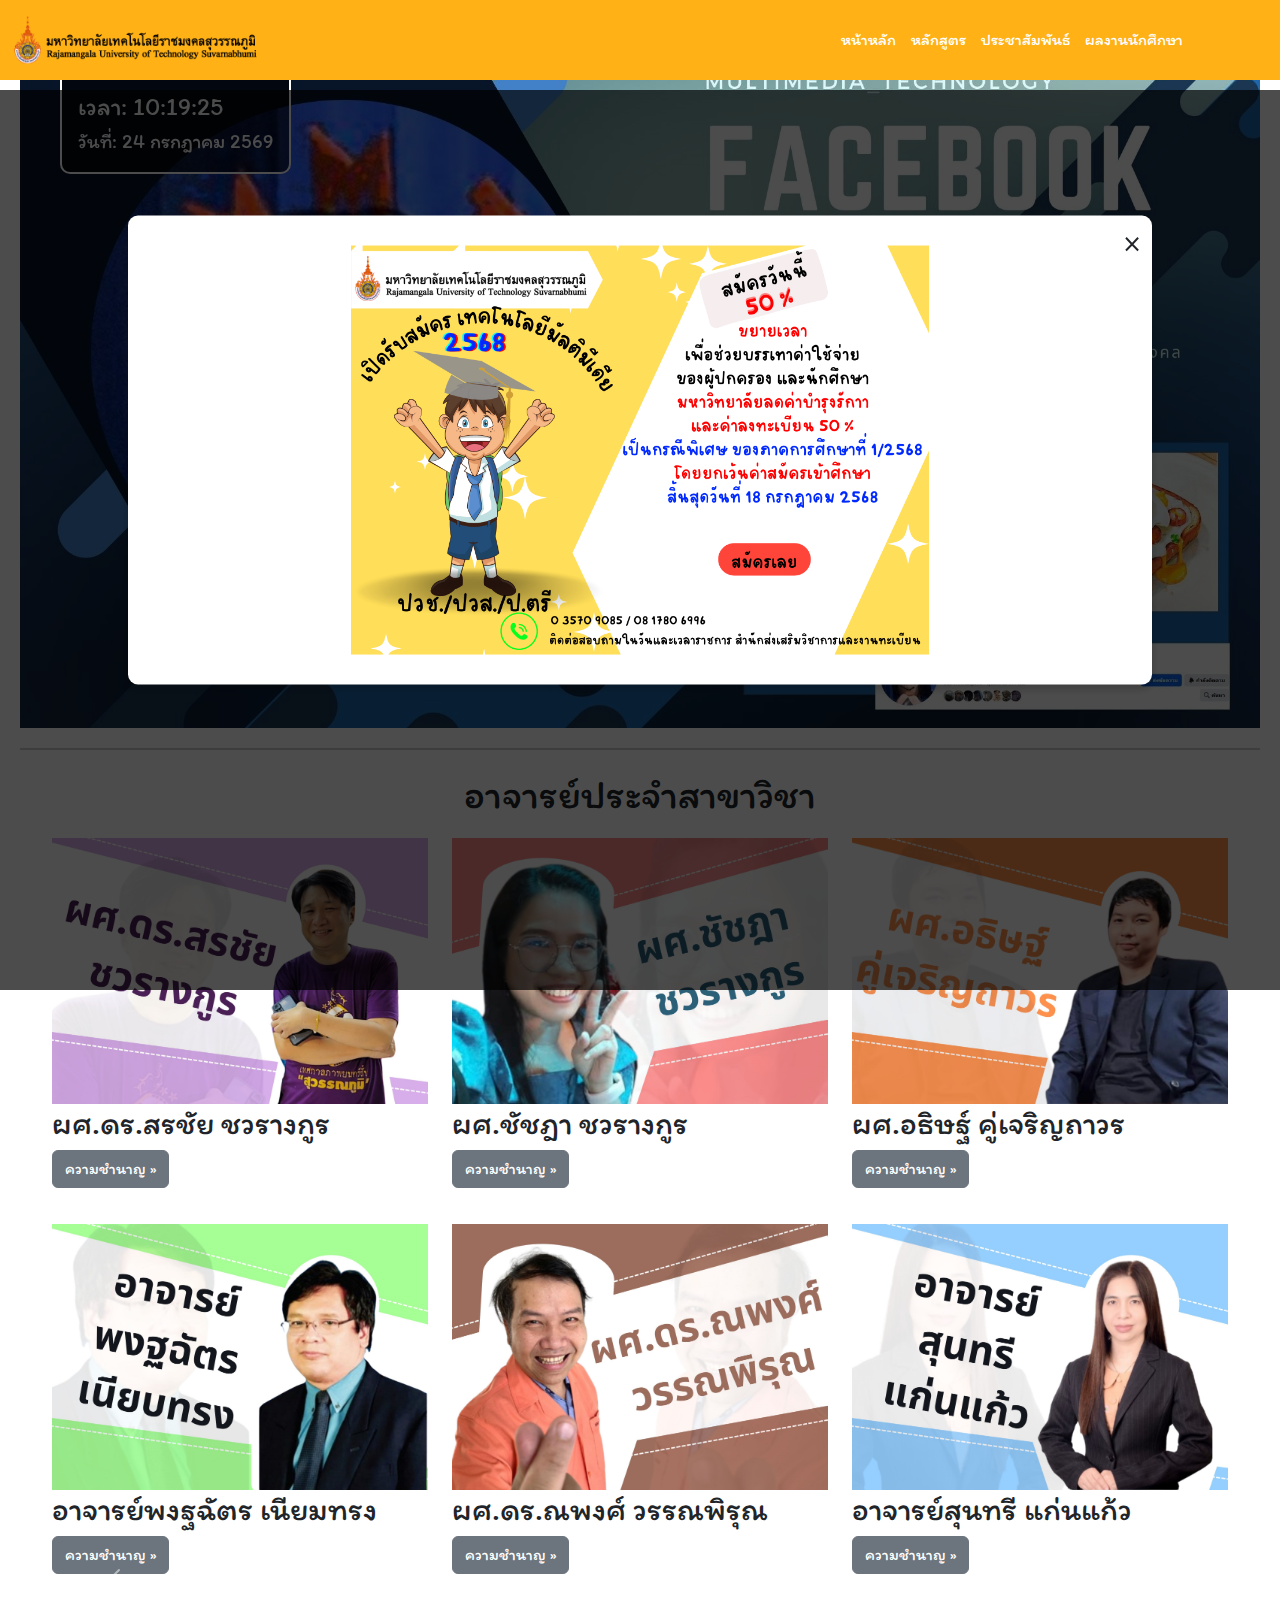
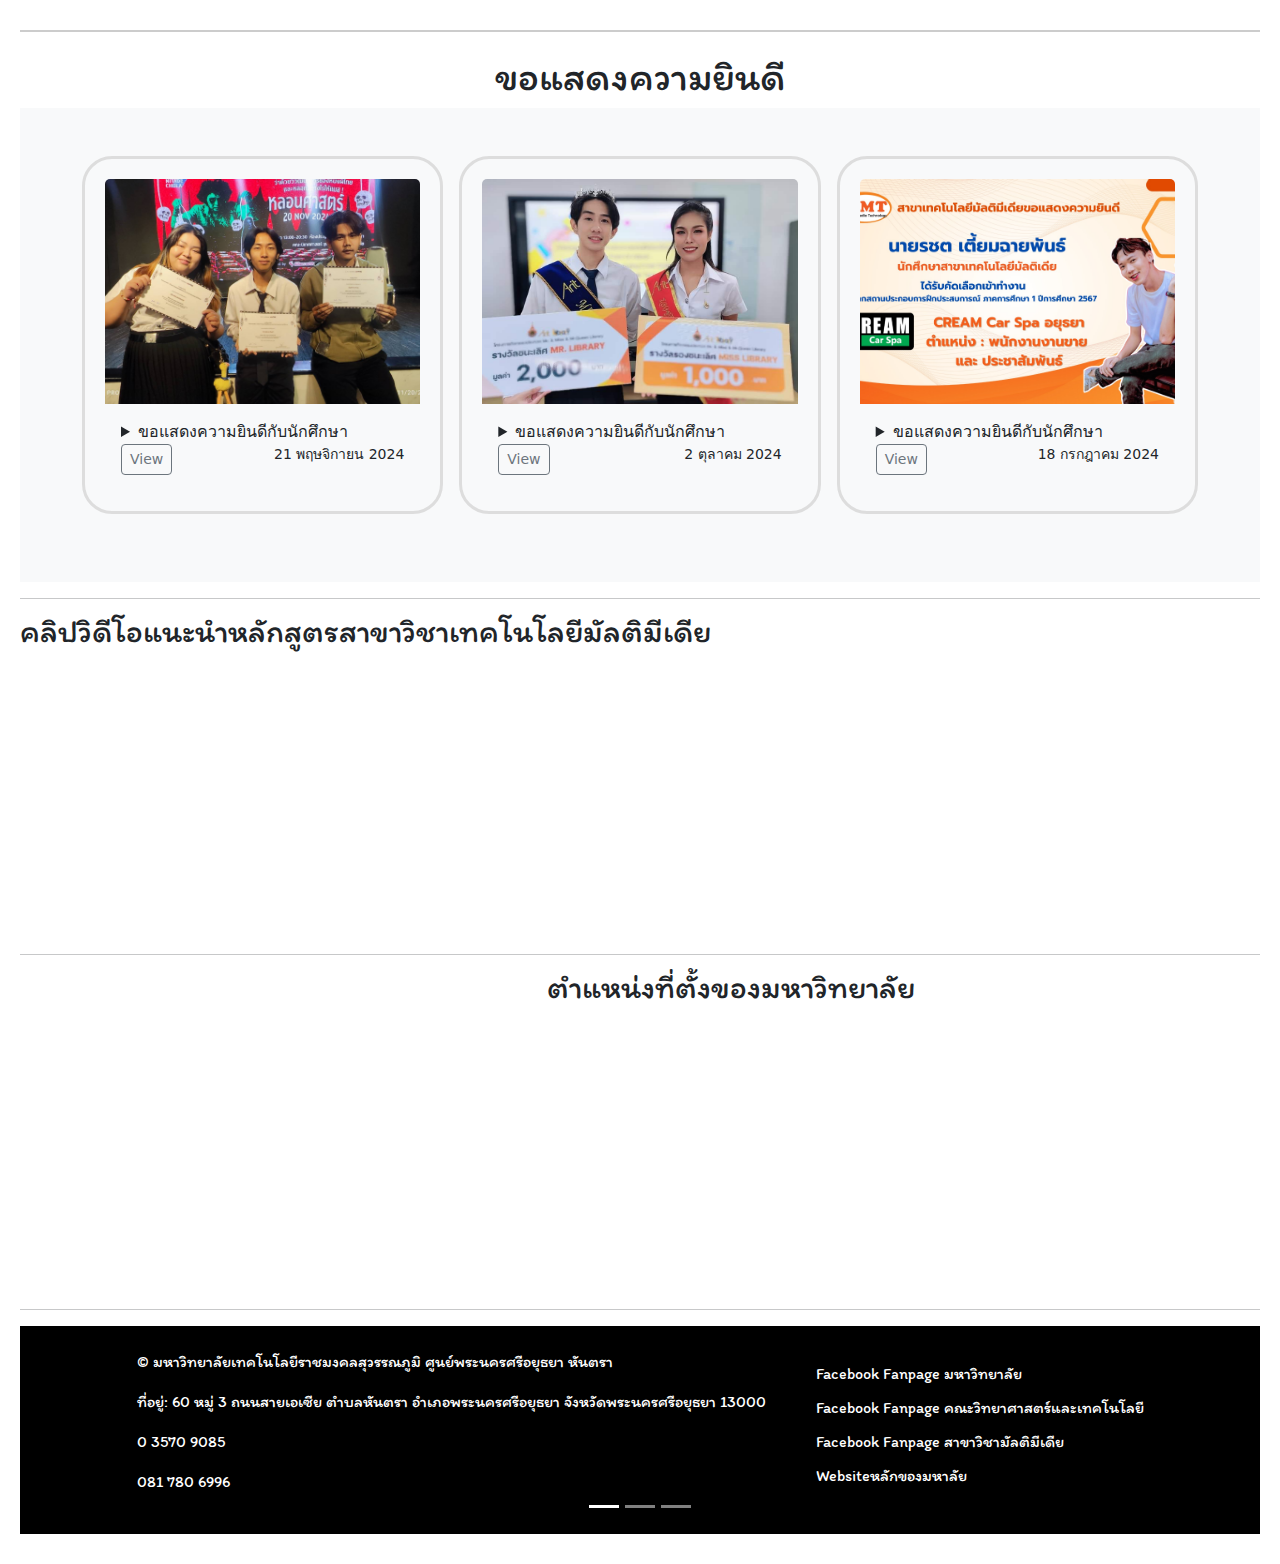
<file: index.html>
<!doctype html>
<html lang="en" data-bs-theme="auto">
  <head>
    <meta charset="utf-8">
    <meta name="viewport" content="width=device-width, initial-scale=1.0">

    <title>Multimedia</title>
    <link href="https://cdn.jsdelivr.net/npm/@docsearch/css@3">
    <link href="https://cdn.jsdelivr.net/npm/bootstrap@5.3.0-alpha1/dist/css/bootstrap.min.css" rel="stylesheet">
    <link rel="stylesheet" href="styles.css">
    <link rel="preconnect" href="https://fonts.googleapis.com">
<link rel="preconnect" href="https://fonts.gstatic.com" crossorigin>
<link href="https://fonts.googleapis.com/css2?family=Itim&display=swap" rel="stylesheet">
  </head>
  
  
  <body>
    <div id="ad-popup" class="popup">
      <div class="popup-content">
        <span id="close-btn" class="close-btn">&times;</span>
       
        <!-- เพิ่มภาพในโฆษณา -->
        <a href="https://admis.rmutsb.ac.th/" target="_blank">
        <img src="KOSANA.png" alt="โฆษณาภาพใหญ่" id="ad-image" width="500" />
      </div>
    </div>
  
    <script src="script.js"></script>

    <header class="navbar navbar-dark custom-bg fixed-top">
      <div class="container">
        <a href="#" class="navbar-brand">
          <img src="Logo2.png" alt="Album" width="auto" height="50">
        </a>
    
        <nav class="navbar-nav d-flex flex-row ml-auto">
          <a href="index.html" class="nav-link mr-4">หน้าหลัก</a>
          <a href="หลักสูตร.html" class="nav-link mr-4">หลักสูตร</a>
          <a href="ประชาสัมพันธ์.html" class="nav-link mr-4">ประชาสัมพันธ์</a>
          <a href="ผลงาน.html" class="nav-link mr-4">ผลงานนักศึกษา</a>
        </nav>
      </div>
    </header>
    

    <main>
      <div id="myCarousel" class="carousel slide mb-6" data-bs-ride="carousel">
        <div class="carousel-indicators">
          <button type="button" data-bs-target="#myCarousel" data-bs-slide-to="0" class="active" aria-current="true" aria-label="Slide 1"></button>
          <button type="button" data-bs-target="#myCarousel" data-bs-slide-to="1" aria-label="Slide 2"></button>
          <button type="button" data-bs-target="#myCarousel" data-bs-slide-to="2" aria-label="Slide 3"></button>
        </div>
        
        <div class="carousel-inner">
          <div class="carousel-item active">
            <img src="TN1.jpg" class="d-block w-100" alt="Image 1">
            <div class="carousel-caption text-start">
              <h1>รับชม</h1>
              <p class="opacity-75">อัพเดตข่าวสาร ติดตามข่าวที่หน้าเพจของเรา</p>
              <p><a class="btn btn-lg btn-warning" href="https://www.facebook.com/MMT.RUS" target="_blank">Facebook Page</a></p>

            </div>
          </div>
          <div class="carousel-item">
            <img src="TN2.jpg" class="d-block w-100" alt="Image 2">
            <div class="carousel-caption">
              <h1>รับชม</h1>
              <p>ผลงานวิดีโอ ภาพยนต์สั้น mvเพลงและผลงานอื่นๆ</p>
              <p><a class="btn btn-lg btn-primary" href="https://www.youtube.com/@mmtrus4500" target="_blank">YouTube</a></p>
            </div>
          </div>
          <div class="carousel-item">
            <img src="TN3.jpg" class="d-block w-100" alt="Image 3">
            <div class="carousel-caption text-end">
              <h1>รับชม</h1>
              <p>contentสั้นสนุกๆ ของเรารุ่นพี่สาขาวิชามัลติมีเดีย</p>
              <p><a class="btn btn-lg btn-primary" href="https://www.tiktok.com/@mmt_rus" target="_blank">Tik Tok</a></p>
            </div>
          </div>
        </div>
        
        <button class="carousel-control-prev" type="button" data-bs-target="#myCarousel" data-bs-slide="prev">
          <span class="carousel-control-prev-icon" aria-hidden="true"></span>
          <span class="visually-hidden">Previous</span>
        </button>
        <button class="carousel-control-next" type="button" data-bs-target="#myCarousel" data-bs-slide="next">
          <span class="carousel-control-next-icon" aria-hidden="true"></span>
          <span class="visually-hidden">Next</span>
        </button>
        
        <!-- วันที่และเวลาแสดงที่มุมซ้าย -->
        <div id="timeDisplay" class="position-absolute top-10 start-10 p-3 text-white" style="border: 2px solid #ffffff; background-color: rgba(0, 0, 0, 0.6); border-radius: 10px;">
          <div id="currentTime" style="font-size: 25px;"></div>
          <div id="currentDate" style="font-size: 20px;"></div>
        </div>
        
      
      <script>
        // ฟังก์ชันสำหรับอัพเดตเวลาและวันที่ปัจจุบัน
        function updateTime() {
          var currentDate = new Date();
          // เวลาในประเทศไทย (ใช้ UTC+7)
          var optionsTime = { hour: '2-digit', minute: '2-digit', second: '2-digit' };
          var optionsDate = { year: 'numeric', month: 'long', day: 'numeric' };
          
          // แสดงเวลา
          var time = currentDate.toLocaleTimeString('th-TH', optionsTime);
          var date = currentDate.toLocaleDateString('th-TH', optionsDate);
          
          document.getElementById('currentTime').innerHTML = 'เวลา: ' + time;
          document.getElementById('currentDate').innerHTML = 'วันที่: ' + date;
        }
      
        // เรียกใช้ฟังก์ชัน updateTime ทุกๆ 1 วินาที
        updateTime();
        setInterval(updateTime, 1000);
      </script>

    <hr class="custom-hr">
    <center><h1 class="fw-light">อาจารย์ประจำสาขาวิชา</h1></center>
<div class="row" style="margin: 20px;"> <!-- เพิ่มระยะห่างจากขอบของหน้าเว็บ -->
  <div class="col-lg-4" style="margin-bottom: 20px;">
    <img src="Jsor.jpg" class="d-block w-100" alt="Image 1">
    <h2 class="fw-normal">ผศ.ดร.สรชัย ชวรางกูร</h2>
    <p><a class="btn btn-secondary" href="https://sci.rmutsb.ac.th/2024/12/23/%e0%b8%9c%e0%b8%a8-%e0%b8%94%e0%b8%a3-%e0%b8%aa%e0%b8%a3%e0%b8%8a%e0%b8%b1%e0%b8%a2-%e0%b8%8a%e0%b8%a7%e0%b8%a3%e0%b8%b2%e0%b8%87%e0%b8%81%e0%b8%b9%e0%b8%a3/" target="_blank">ความชำนาญ &raquo;</a></p>
  </div>
  <div class="col-lg-4" style="margin-bottom: 20px;">
    <img src="Jgof.jpg" class="d-block w-100" alt="Image 2">
    <h2 class="fw-normal">ผศ.ชัชฎา ชวรางกูร</h2>
    <p><a class="btn btn-secondary" href="https://sci.rmutsb.ac.th/2024/12/23/%e0%b8%9c%e0%b8%8a-%e0%b8%8a%e0%b8%b1%e0%b8%8a%e0%b8%8e%e0%b8%b2-%e0%b8%8a%e0%b8%a7%e0%b8%a3%e0%b8%b2%e0%b8%87%e0%b8%81%e0%b8%b9%e0%b8%a3/" target="_blank">ความชำนาญ &raquo;</a></p>
  </div>
  <div class="col-lg-4" style="margin-bottom: 20px;">
    <img src="Jfears.jpg" class="d-block w-100" alt="Image 3">
    <h2 class="fw-normal">ผศ.อธิษฐ์ คู่เจริญถาวร</h2>
    <p><a class="btn btn-secondary" href="https://sci.rmutsb.ac.th/2024/12/23/%e0%b8%9c%e0%b8%a8-%e0%b8%ad%e0%b8%98%e0%b8%b4%e0%b8%a9%e0%b8%90%e0%b9%8c-%e0%b8%84%e0%b8%b9%e0%b9%88%e0%b9%80%e0%b8%88%e0%b8%a3%e0%b8%b4%e0%b8%8d%e0%b8%96%e0%b8%b2%e0%b8%a7%e0%b8%a3/"target="_blank">ความชำนาญ &raquo;</a></p>
  </div>
  <div class="col-lg-4" style="margin-bottom: 20px;">
    <img src="Jkob.jpg" class="d-block w-100" alt="Image 1">
    <h2 class="fw-normal">อาจารย์พงฐฉัตร เนียมทรง</h2>
    <p><a class="btn btn-secondary" href="https://sci.rmutsb.ac.th/2024/12/23/%e0%b8%ad%e0%b8%b2%e0%b8%88%e0%b8%b2%e0%b8%a3%e0%b8%a2%e0%b9%8c%e0%b8%9e%e0%b8%87%e0%b8%90%e0%b8%89%e0%b8%b1%e0%b8%95%e0%b8%a3-%e0%b9%80%e0%b8%99%e0%b8%b5%e0%b8%a2%e0%b8%a1%e0%b8%97%e0%b8%a3%e0%b8%a0/" target="_blank">ความชำนาญ &raquo;</a></p>
  </div>
  <div class="col-lg-4" style="margin-bottom: 20px;">
    <img src="Jton.jpg" class="d-block w-100" alt="Image 2">
    <h2 class="fw-normal">ผศ.ดร.ณพงศ์ วรรณพิรุณ</h2>
    <p><a class="btn btn-secondary" href="https://sci.rmutsb.ac.th/2024/12/23/%e0%b8%9c%e0%b8%a8-%e0%b8%94%e0%b8%a3-%e0%b93%9d%e0%b8%93/" target="_blank">ความชำนาญ &raquo;</a></p>
  </div>
  <div class="col-lg-4" style="margin-bottom: 20px;">
    <img src="Jae.jpg" class="d-block w-100" alt="Image 3">
    <h2 class="fw-normal">อาจารย์สุนทรี แก่นแก้ว</h2>
    <p><a class="btn btn-secondary" href="https://sci.rmutsb.ac.th/2024/12/23/%e0%b8%ad%e0%b8%b2%e0%b8%88%e0%b8%b2%e0%b8%a3%e0%b8%a2%e0%b9%8c%e0%b8%aa%e0%b8%b8%e0%b8%99%e0%b8%97%e0%b8%a3%e0%b8%b5-%e0%b9%81%e0%b8%81%e0%b9%88%e0%b8%99%e0%b9%81%e0%b8%81%e0%b8%a7/" target="_blank">ความชำนาญ &raquo;</a></p>
  </div>
</div>

    <hr class="custom-hr">
    <center><h1 class="fw-light">ขอแสดงความยินดี</h1></center>
      <div class="album bg-body-tertiary py-5">
        <div class="container">
          <div class="row row-cols-1 row-cols-md-3 g-3">
            <div class="col">
              <div class="card">
                <img src="PG1.jpg" class="card-img-top" alt="Thumbnail" style="height: 225px; object-fit: cover;">
                <div class="card-body">
                  <details>
                    <summary>ขอแสดงความยินดีกับนักศึกษา</summary>
                    <p>ผลงานนักศึกษา คว้ารางวัลรองชนะเลิศลำดับที่ 1ในงานประกวดภาพยนต์ หลอนศาสตร์ จัดโดยคณะนิเทศศาสตร์ จุฬาลงกรณ์มหาวิทยาลัย</p>
                  </details>
                  <div class="d-flex justify-content-between">
                    <a href="https://www.facebook.com/share/p/17zsVkBea2/" target="_blank" class="btn btn-sm btn-outline-secondary">
                      View
                    </a>
                    <small>21 พฤษจิกายน 2024</small>
                  </div>
                </div>
              </div>
            </div>
            <div class="col">
              <div class="card">
                <img src="PG2.jpg" class="card-img-top" alt="Thumbnail" style="height: 225px; object-fit: cover;">
                <div class="card-body">
                  <details>
                    <summary>ขอแสดงความยินดีกับนักศึกษา</summary>
                    <p>ขอแสดงความยินดีกับนักศึกษาสาขาวิชาเทคโนโลยีมัลติมีเดีย คณะวิทยาศาสตร์และเทคโนโลยี ศูนย์หันตรา ได้รับรางวัลชนะเลิศ Mr. Library และรางวัลรองชนะเลิศ Miss Library</p>
                  </details>
                  <div class="d-flex justify-content-between">
                    <a href="https://www.facebook.com/share/p/1BjmmxuEjk/" target="_blank" class="btn btn-sm btn-outline-secondary">
                      View
                    </a>
                    <small>2 ตุลาคม 2024</small>
                  </div>
                </div>
              </div>
            </div>
            <div class="col">
              <div class="card">
                <img src="PG8.jpg" class="card-img-top" alt="Thumbnail" style="height: 225px; object-fit: cover;">
                <div class="card-body">
                  <details>
                    <summary>ขอแสดงความยินดีกับนักศึกษา</summary>
                    <p>สาขาวิชาเทคโนโลยีมัลติเมีเดีย ขอแสดงความยินดีกับ นายรชต เตี้ยมฉายพันธ์ นักศึกษากลุ่มเรียน MMT46521N ที่ได้รับพิจารณาให้เป็นพนักกงานประจำ ณ ครีมคาร์สปาอยุธยา ในแต่แหน่งพนักงานขายและประชาสัมพันธ์ ตั้งแต่วันที่ 17 กันยายน 2567</p>
                  </details>
                  <div class="d-flex justify-content-between">
                    <a href="https://www.facebook.com/share/p/18maiTBUrQ/" target="_blank" class="btn btn-sm btn-outline-secondary">
                      View
                    </a>
                    <small>18 กรกฎาคม 2024</small>
                  </div>
                </div>
              </div>
            </div>
          </div>
        </div>
      </div>

      <hr class="featurette-divider">
      <div class="row featurette">
        <div class="col-md-7">
            <h2 class="featurette-heading fw-normal lh-1">คลิปวิดีโอแนะนำหลักสูตรสาขาวิชาเทคโนโลยีมัลติมีเดีย <span class="text-body-secondary"></span></h2>
        </div>
        <div class="col-md-5">
            <!-- ใช้ iframe เพื่อฝังวิดีโอจาก YouTube -->
            <p><iframe width="600" height="300" src="https://www.youtube.com/embed/i-Jtnw7v4Bc" title="YouTube video player" frameborder="0" allow="accelerometer; autoplay; clipboard-write; encrypted-media; gyroscope; picture-in-picture; web-share" referrerpolicy="strict-origin-when-cross-origin" allowfullscreen></iframe></p>
        </div>
    </div>
    
      

        <hr class="featurette-divider">
        <div class="row featurette">
          <div class="col-md-7 order-md-2">
            <h2 class="featurette-heading fw-normal lh-1">ตำแหน่งที่ตั้งของมหาวิทยาลัย<span class="text-body-secondary"></span></h2>
          </div>
          <div class="col-md-5 order-md-1">
            <iframe src="https://www.google.com/maps/embed?pb=!1m18!1m12!1m3!1d3872.0736262273044!2d100.60245437620002!3d14.377008685875794!2m3!1f0!2f0!3f0!3m2!1i1024!2i768!4f13.1!3m3!1m2!1s0x30e27576e666d439%3A0xa82726f2a420455c![base64]!5e0!3m2!1sth!2sth!4v1706878562531!5m2!1sth!2sth" width="100%" height="315" style="border:0;" allowfullscreen="" loading="lazy"></iframe>
          </div>
        </div>

        <hr class="featurette-divider">



        <footer class="footer-container py-4" style="background-color: #000000; color: #ffffff;">
          <div class="footer-left">
            <p>&copy; มหาวิทยาลัยเทคโนโลยีราชมงคลสุวรรณภูมิ ศูนย์พระนครศรีอยุธยา หันตรา</p>
            <p>ที่อยู่: 60 หมู่ 3 ถนนสายเอเซีย ตำบลหันตรา อำเภอพระนครศรีอยุธยา จังหวัดพระนครศรีอยุธยา 13000</p>
            <p>0 3570 9085</p>
            <p>081 780 6996</p>
          </div>
          <div class="footer-right">
            <a href="https://www.facebook.com/RUS.Suvarnabhumi" target="_blank" style="color: #fff;">Facebook Fanpage มหาวิทยาลัย</a>
            <a href="https://www.facebook.com/SCI.RMUTSB" target="_blank" style="color: #fff;">Facebook Fanpage คณะวิทยาศาสตร์และเทคโนโลยี</a>
            <a href="https://www.facebook.com/MMT.RUS" target="_blank" style="color: #fff;">Facebook Fanpage สาขาวิชามัลติมีเดีย</a>
            <a href="https://rmutsb.ac.th/home" target="_blank" style="color: #fff;">Websiteหลักของมหาลัย</a>
          </div>
        </footer>
        
    
    

    <script src="https://cdn.jsdelivr.net/npm/bootstrap@5.3.0-alpha1/dist/js/bootstrap.bundle.min.js"></script>
  </body>
</html>
</file>
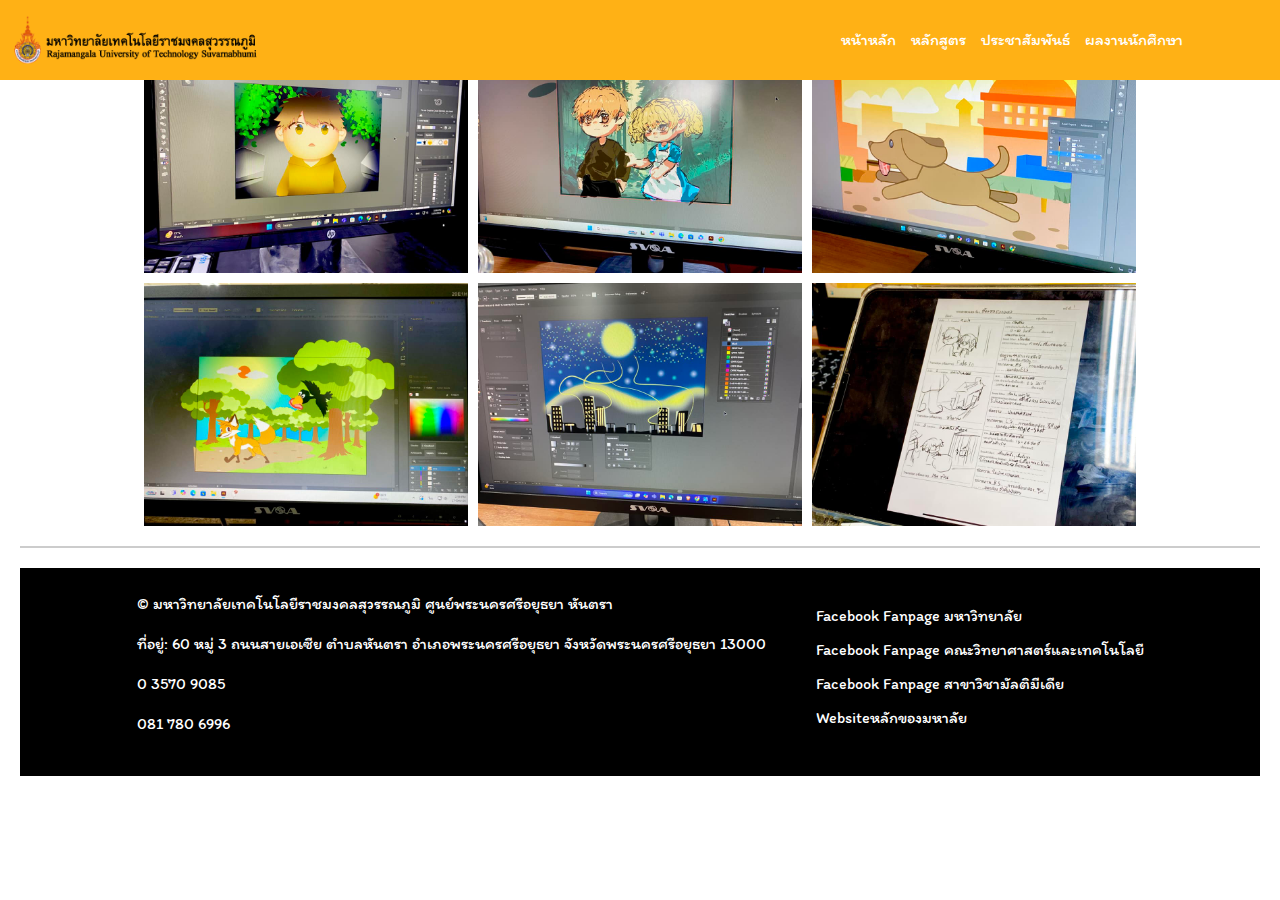
<file: PONG1.html>
<!doctype html>
<html lang="en" data-bs-theme="auto">
  <head>
    <meta charset="utf-8">
    <meta name="viewport" content="width=device-width, initial-scale=1">
    <title>ผลงานนักศึกษา</title>
    <link href="https://cdn.jsdelivr.net/npm/@docsearch/css@3">
    <link href="https://cdn.jsdelivr.net/npm/bootstrap@5.3.0-alpha1/dist/css/bootstrap.min.css" rel="stylesheet">
    <link rel="stylesheet" href="styles.css">
    <link rel="preconnect" href="https://fonts.googleapis.com">
<link rel="preconnect" href="https://fonts.gstatic.com" crossorigin>
<link href="https://fonts.googleapis.com/css2?family=Itim&display=swap" rel="stylesheet">
  </head>
  
  
  <body>
    <header class="navbar navbar-dark custom-bg fixed-top">
      <div class="container">
        <a href="#" class="navbar-brand">
          <img src="Logo2.png" alt="Album" width="auto" height="50">
        </a>
    
        <nav class="navbar-nav d-flex flex-row ms-auto">
          <a href="index.html" class="nav-link mr-4">หน้าหลัก</a>
          <a href="หลักสูตร.html" class="nav-link mr-4">หลักสูตร</a>
          <a href="ประชาสัมพันธ์.html" class="nav-link mr-4">ประชาสัมพันธ์</a>
          <a href="ผลงาน.html" class="nav-link mr-4">ผลงานนักศึกษา</a>
        </nav>
        
      </div>
    </header>

    <main>
        <div class="gallery">
            <div class="image-container">
                <img src="PONG1.jpg" alt="Image 1" class="gallery-image" onclick="openModal(this)">
            </div>
            <div class="image-container">
                <img src="PONG11.jpg" alt="Image 2" class="gallery-image" onclick="openModal(this)">
            </div>
            <div class="image-container">
                <img src="PONG12.jpg" alt="Image 3" class="gallery-image" onclick="openModal(this)">
            </div>
            <div class="image-container">
                <img src="PONG13.jpg" alt="Image 4" class="gallery-image" onclick="openModal(this)">
            </div>
            <div class="image-container">
                <img src="PONG14.jpg" alt="Image 5" class="gallery-image" onclick="openModal(this)">
            </div>
            <div class="image-container">
                <img src="PONG15.jpg" alt="Image 6" class="gallery-image" onclick="openModal(this)">
            </div>
        </div>
        
        <!-- The Modal -->
        <div id="modal" class="modal" onclick="closeModal()">
            <span class="close">&times;</span>
            <img class="modal-content" id="modalImage">
        </div>
        
        <script src="script.js"></script>
    </main>

    <hr class="custom-hr">

    <footer class="footer-container py-4" style="background-color: #000000; color: #ffffff;">
      <div class="footer-left">
        <p>&copy; มหาวิทยาลัยเทคโนโลยีราชมงคลสุวรรณภูมิ ศูนย์พระนครศรีอยุธยา หันตรา</p>
        <p>ที่อยู่: 60 หมู่ 3 ถนนสายเอเซีย ตำบลหันตรา อำเภอพระนครศรีอยุธยา จังหวัดพระนครศรีอยุธยา 13000</p>
        <p>0 3570 9085</p>
        <p>081 780 6996</p>
      </div>
      <div class="footer-right">
        <a href="https://www.facebook.com/RUS.Suvarnabhumi" target="_blank" style="color: #fff;">Facebook Fanpage มหาวิทยาลัย</a>
        <a href="https://www.facebook.com/SCI.RMUTSB" target="_blank" style="color: #fff;">Facebook Fanpage คณะวิทยาศาสตร์และเทคโนโลยี</a>
        <a href="https://www.facebook.com/MMT.RUS" target="_blank" style="color: #fff;">Facebook Fanpage สาขาวิชามัลติมีเดีย</a>
        <a href="https://rmutsb.ac.th/home" target="_blank" style="color: #fff;">Websiteหลักของมหาลัย</a>
      </div>
    </footer>

    <script src="https://cdn.jsdelivr.net/npm/bootstrap@5.3.0-alpha1/dist/js/bootstrap.bundle.min.js"></script>
  </body>
</html>
</file>
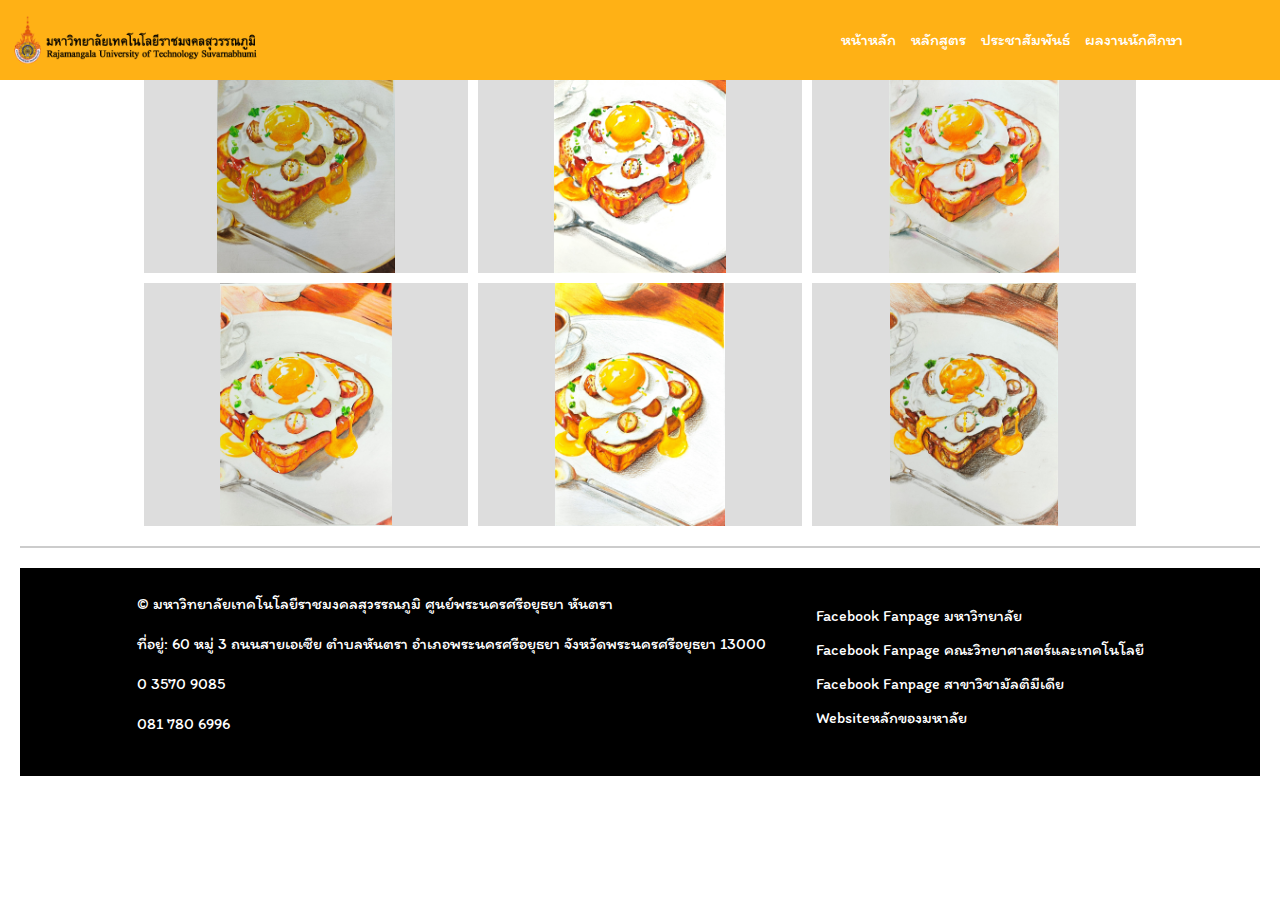
<file: PONG2.html>
<!doctype html>
<html lang="en" data-bs-theme="auto">
  <head>
    <meta charset="utf-8">
    <meta name="viewport" content="width=device-width, initial-scale=1">
    <title>ผลงานนักศึกษา</title>
    <link href="https://cdn.jsdelivr.net/npm/@docsearch/css@3">
    <link href="https://cdn.jsdelivr.net/npm/bootstrap@5.3.0-alpha1/dist/css/bootstrap.min.css" rel="stylesheet">
    <link rel="stylesheet" href="styles.css">
    <link rel="preconnect" href="https://fonts.googleapis.com">
<link rel="preconnect" href="https://fonts.gstatic.com" crossorigin>
<link href="https://fonts.googleapis.com/css2?family=Itim&display=swap" rel="stylesheet">
  </head>
  
  
  <body>
    <header class="navbar navbar-dark custom-bg fixed-top">
      <div class="container">
        <a href="#" class="navbar-brand">
          <img src="Logo2.png" alt="Album" width="auto" height="50">
        </a>
    
        <nav class="navbar-nav d-flex flex-row ms-auto">
          <a href="index.html" class="nav-link mr-4">หน้าหลัก</a>
          <a href="หลักสูตร.html" class="nav-link mr-4">หลักสูตร</a>
          <a href="ประชาสัมพันธ์.html" class="nav-link mr-4">ประชาสัมพันธ์</a>
          <a href="ผลงาน.html" class="nav-link mr-4">ผลงานนักศึกษา</a>
        </nav>
        
      </div>
    </header>

    <main>
        <div class="gallery">
            <div class="image-container">
                <img src="PONG2.jpg" alt="Image 1" class="gallery-image" onclick="openModal(this)">
            </div>
            <div class="image-container">
                <img src="PONG21.jpg" alt="Image 2" class="gallery-image" onclick="openModal(this)">
            </div>
            <div class="image-container">
                <img src="PONG22.jpg" alt="Image 3" class="gallery-image" onclick="openModal(this)">
            </div>
            <div class="image-container">
                <img src="PONG23.jpg" alt="Image 4" class="gallery-image" onclick="openModal(this)">
            </div>
            <div class="image-container">
                <img src="PONG24.jpg" alt="Image 5" class="gallery-image" onclick="openModal(this)">
            </div>
            <div class="image-container">
                <img src="PONG25.jpg" alt="Image 6" class="gallery-image" onclick="openModal(this)">
            </div>
        </div>
        
        <!-- The Modal -->
        <div id="modal" class="modal" onclick="closeModal()">
            <span class="close">&times;</span>
            <img class="modal-content" id="modalImage">
        </div>
        
        <script src="script.js"></script>
    </main>

    <hr class="custom-hr">

    <footer class="footer-container py-4" style="background-color: #000000; color: #ffffff;">
      <div class="footer-left">
        <p>&copy; มหาวิทยาลัยเทคโนโลยีราชมงคลสุวรรณภูมิ ศูนย์พระนครศรีอยุธยา หันตรา</p>
        <p>ที่อยู่: 60 หมู่ 3 ถนนสายเอเซีย ตำบลหันตรา อำเภอพระนครศรีอยุธยา จังหวัดพระนครศรีอยุธยา 13000</p>
        <p>0 3570 9085</p>
        <p>081 780 6996</p>
      </div>
      <div class="footer-right">
        <a href="https://www.facebook.com/RUS.Suvarnabhumi" target="_blank" style="color: #fff;">Facebook Fanpage มหาวิทยาลัย</a>
        <a href="https://www.facebook.com/SCI.RMUTSB" target="_blank" style="color: #fff;">Facebook Fanpage คณะวิทยาศาสตร์และเทคโนโลยี</a>
        <a href="https://www.facebook.com/MMT.RUS" target="_blank" style="color: #fff;">Facebook Fanpage สาขาวิชามัลติมีเดีย</a>
        <a href="https://rmutsb.ac.th/home" target="_blank" style="color: #fff;">Websiteหลักของมหาลัย</a>
      </div>
    </footer>

    <script src="https://cdn.jsdelivr.net/npm/bootstrap@5.3.0-alpha1/dist/js/bootstrap.bundle.min.js"></script>
  </body>
</html>
</file>
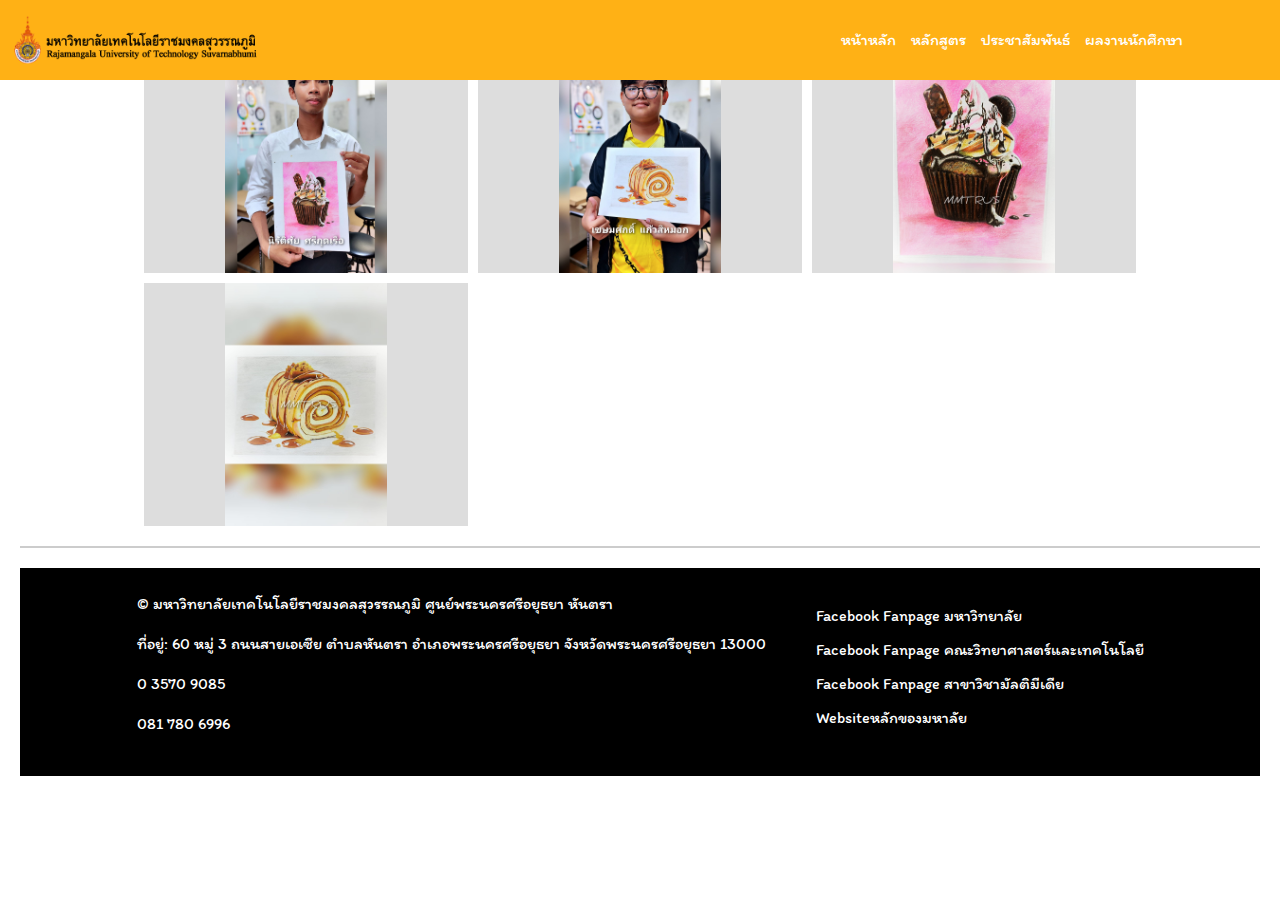
<file: PONG3.html>
<!doctype html>
<html lang="en" data-bs-theme="auto">
  <head>
    <meta charset="utf-8">
    <meta name="viewport" content="width=device-width, initial-scale=1">
    <title>ผลงานนักศึกษา</title>
    <link href="https://cdn.jsdelivr.net/npm/@docsearch/css@3">
    <link href="https://cdn.jsdelivr.net/npm/bootstrap@5.3.0-alpha1/dist/css/bootstrap.min.css" rel="stylesheet">
    <link rel="stylesheet" href="styles.css">
    <link rel="preconnect" href="https://fonts.googleapis.com">
<link rel="preconnect" href="https://fonts.gstatic.com" crossorigin>
<link href="https://fonts.googleapis.com/css2?family=Itim&display=swap" rel="stylesheet">
  </head>
  
  
  <body>
    <header class="navbar navbar-dark custom-bg fixed-top">
      <div class="container">
        <a href="#" class="navbar-brand">
          <img src="Logo2.png" alt="Album" width="auto" height="50">
        </a>
    
        <nav class="navbar-nav d-flex flex-row ms-auto">
          <a href="index.html" class="nav-link mr-4">หน้าหลัก</a>
          <a href="หลักสูตร.html" class="nav-link mr-4">หลักสูตร</a>
          <a href="ประชาสัมพันธ์.html" class="nav-link mr-4">ประชาสัมพันธ์</a>
          <a href="ผลงาน.html" class="nav-link mr-4">ผลงานนักศึกษา</a>
        </nav>
        
      </div>
    </header>

    <main>
        <div class="gallery">
            <div class="image-container">
                <img src="PONG3.jpg" alt="Image 1" class="gallery-image" onclick="openModal(this)">
            </div>
            <div class="image-container">
                <img src="PONG31.jpg" alt="Image 2" class="gallery-image" onclick="openModal(this)">
            </div>
            <div class="image-container">
                <img src="PONG32.jpg" alt="Image 3" class="gallery-image" onclick="openModal(this)">
            </div>
            <div class="image-container">
                <img src="PONG33.jpg" alt="Image 4" class="gallery-image" onclick="openModal(this)">
            </div>
        </div>
        
        <!-- The Modal -->
        <div id="modal" class="modal" onclick="closeModal()">
            <span class="close">&times;</span>
            <img class="modal-content" id="modalImage">
        </div>
        
        <script src="script.js"></script>
    </main>

    <hr class="custom-hr">

    <footer class="footer-container py-4" style="background-color: #000000; color: #ffffff;">
      <div class="footer-left">
        <p>&copy; มหาวิทยาลัยเทคโนโลยีราชมงคลสุวรรณภูมิ ศูนย์พระนครศรีอยุธยา หันตรา</p>
        <p>ที่อยู่: 60 หมู่ 3 ถนนสายเอเซีย ตำบลหันตรา อำเภอพระนครศรีอยุธยา จังหวัดพระนครศรีอยุธยา 13000</p>
        <p>0 3570 9085</p>
        <p>081 780 6996</p>
      </div>
      <div class="footer-right">
        <a href="https://www.facebook.com/RUS.Suvarnabhumi" target="_blank" style="color: #fff;">Facebook Fanpage มหาวิทยาลัย</a>
        <a href="https://www.facebook.com/SCI.RMUTSB" target="_blank" style="color: #fff;">Facebook Fanpage คณะวิทยาศาสตร์และเทคโนโลยี</a>
        <a href="https://www.facebook.com/MMT.RUS" target="_blank" style="color: #fff;">Facebook Fanpage สาขาวิชามัลติมีเดีย</a>
        <a href="https://rmutsb.ac.th/home" target="_blank" style="color: #fff;">Websiteหลักของมหาลัย</a>
      </div>
    </footer>

    <script src="https://cdn.jsdelivr.net/npm/bootstrap@5.3.0-alpha1/dist/js/bootstrap.bundle.min.js"></script>
  </body>
</html>
</file>
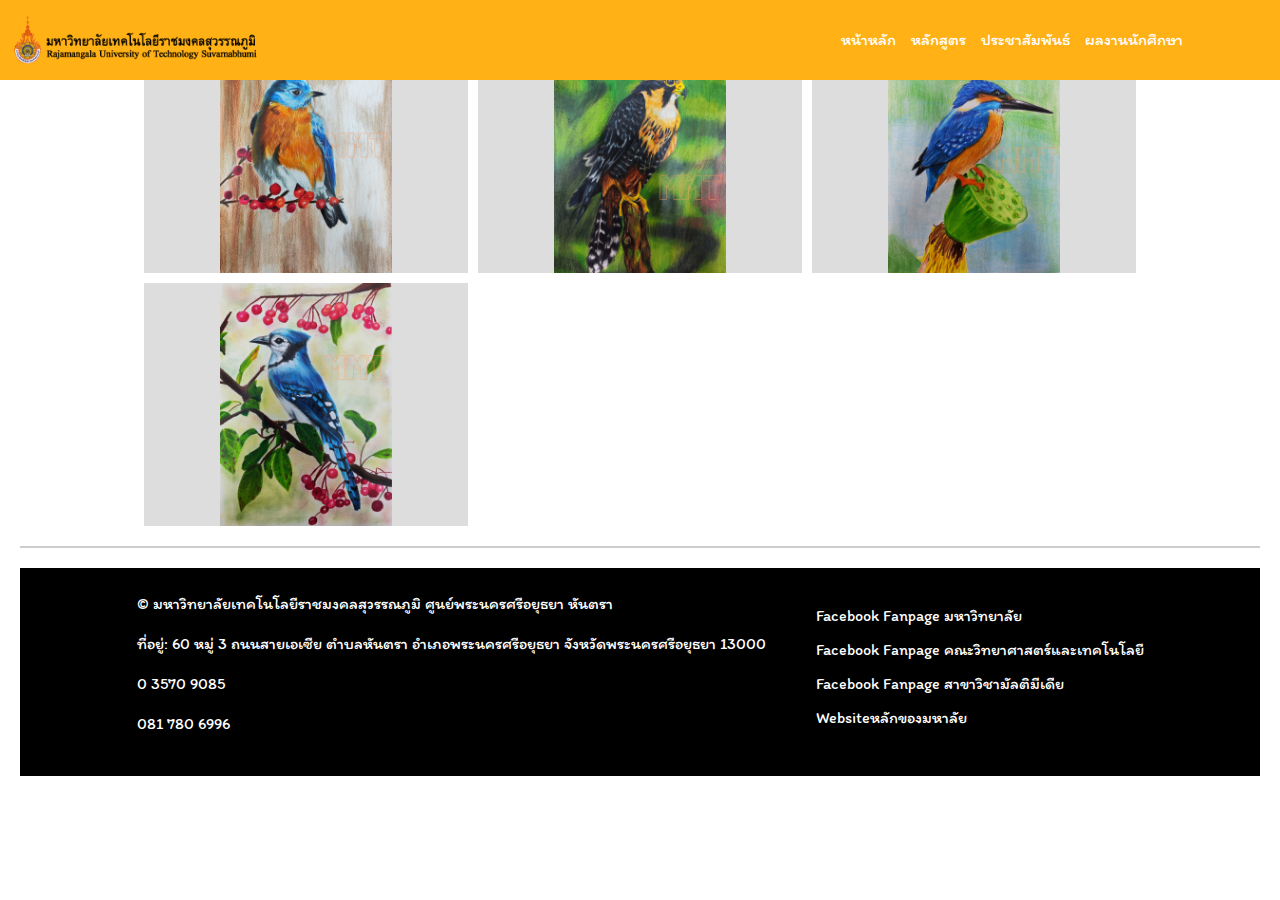
<file: PONG4.html>
<!doctype html>
<html lang="en" data-bs-theme="auto">
  <head>
    <meta charset="utf-8">
    <meta name="viewport" content="width=device-width, initial-scale=1">
    <title>ผลงานนักศึกษา</title>
    <link href="https://cdn.jsdelivr.net/npm/@docsearch/css@3">
    <link href="https://cdn.jsdelivr.net/npm/bootstrap@5.3.0-alpha1/dist/css/bootstrap.min.css" rel="stylesheet">
    <link rel="stylesheet" href="styles.css">
    <link rel="preconnect" href="https://fonts.googleapis.com">
<link rel="preconnect" href="https://fonts.gstatic.com" crossorigin>
<link href="https://fonts.googleapis.com/css2?family=Itim&display=swap" rel="stylesheet">
  </head>
  
  
  <body>
    <header class="navbar navbar-dark custom-bg fixed-top">
      <div class="container">
        <a href="#" class="navbar-brand">
          <img src="Logo2.png" alt="Album" width="auto" height="50">
        </a>
    
        <nav class="navbar-nav d-flex flex-row ms-auto">
          <a href="index.html" class="nav-link mr-4">หน้าหลัก</a>
          <a href="หลักสูตร.html" class="nav-link mr-4">หลักสูตร</a>
          <a href="ประชาสัมพันธ์.html" class="nav-link mr-4">ประชาสัมพันธ์</a>
          <a href="ผลงาน.html" class="nav-link mr-4">ผลงานนักศึกษา</a>
        </nav>
        
      </div>
    </header>

    <main>
        <div class="gallery">
            <div class="image-container">
                <img src="PONG4.jpg" alt="Image 1" class="gallery-image" onclick="openModal(this)">
            </div>
            <div class="image-container">
                <img src="PONG41.jpg" alt="Image 2" class="gallery-image" onclick="openModal(this)">
            </div>
            <div class="image-container">
                <img src="PONG42.jpg" alt="Image 3" class="gallery-image" onclick="openModal(this)">
            </div>
            <div class="image-container">
                <img src="PONG43.jpg" alt="Image 4" class="gallery-image" onclick="openModal(this)">
            </div>
        </div>
        
        <!-- The Modal -->
        <div id="modal" class="modal" onclick="closeModal()">
            <span class="close">&times;</span>
            <img class="modal-content" id="modalImage">
        </div>
        
        <script src="script.js"></script>
    </main>

    <hr class="custom-hr">

    <footer class="footer-container py-4" style="background-color: #000000; color: #ffffff;">
      <div class="footer-left">
        <p>&copy; มหาวิทยาลัยเทคโนโลยีราชมงคลสุวรรณภูมิ ศูนย์พระนครศรีอยุธยา หันตรา</p>
        <p>ที่อยู่: 60 หมู่ 3 ถนนสายเอเซีย ตำบลหันตรา อำเภอพระนครศรีอยุธยา จังหวัดพระนครศรีอยุธยา 13000</p>
        <p>0 3570 9085</p>
        <p>081 780 6996</p>
      </div>
      <div class="footer-right">
        <a href="https://www.facebook.com/RUS.Suvarnabhumi" target="_blank" style="color: #fff;">Facebook Fanpage มหาวิทยาลัย</a>
        <a href="https://www.facebook.com/SCI.RMUTSB" target="_blank" style="color: #fff;">Facebook Fanpage คณะวิทยาศาสตร์และเทคโนโลยี</a>
        <a href="https://www.facebook.com/MMT.RUS" target="_blank" style="color: #fff;">Facebook Fanpage สาขาวิชามัลติมีเดีย</a>
        <a href="https://rmutsb.ac.th/home" target="_blank" style="color: #fff;">Websiteหลักของมหาลัย</a>
      </div>
    </footer>

    <script src="https://cdn.jsdelivr.net/npm/bootstrap@5.3.0-alpha1/dist/js/bootstrap.bundle.min.js"></script>
  </body>
</html>
</file>
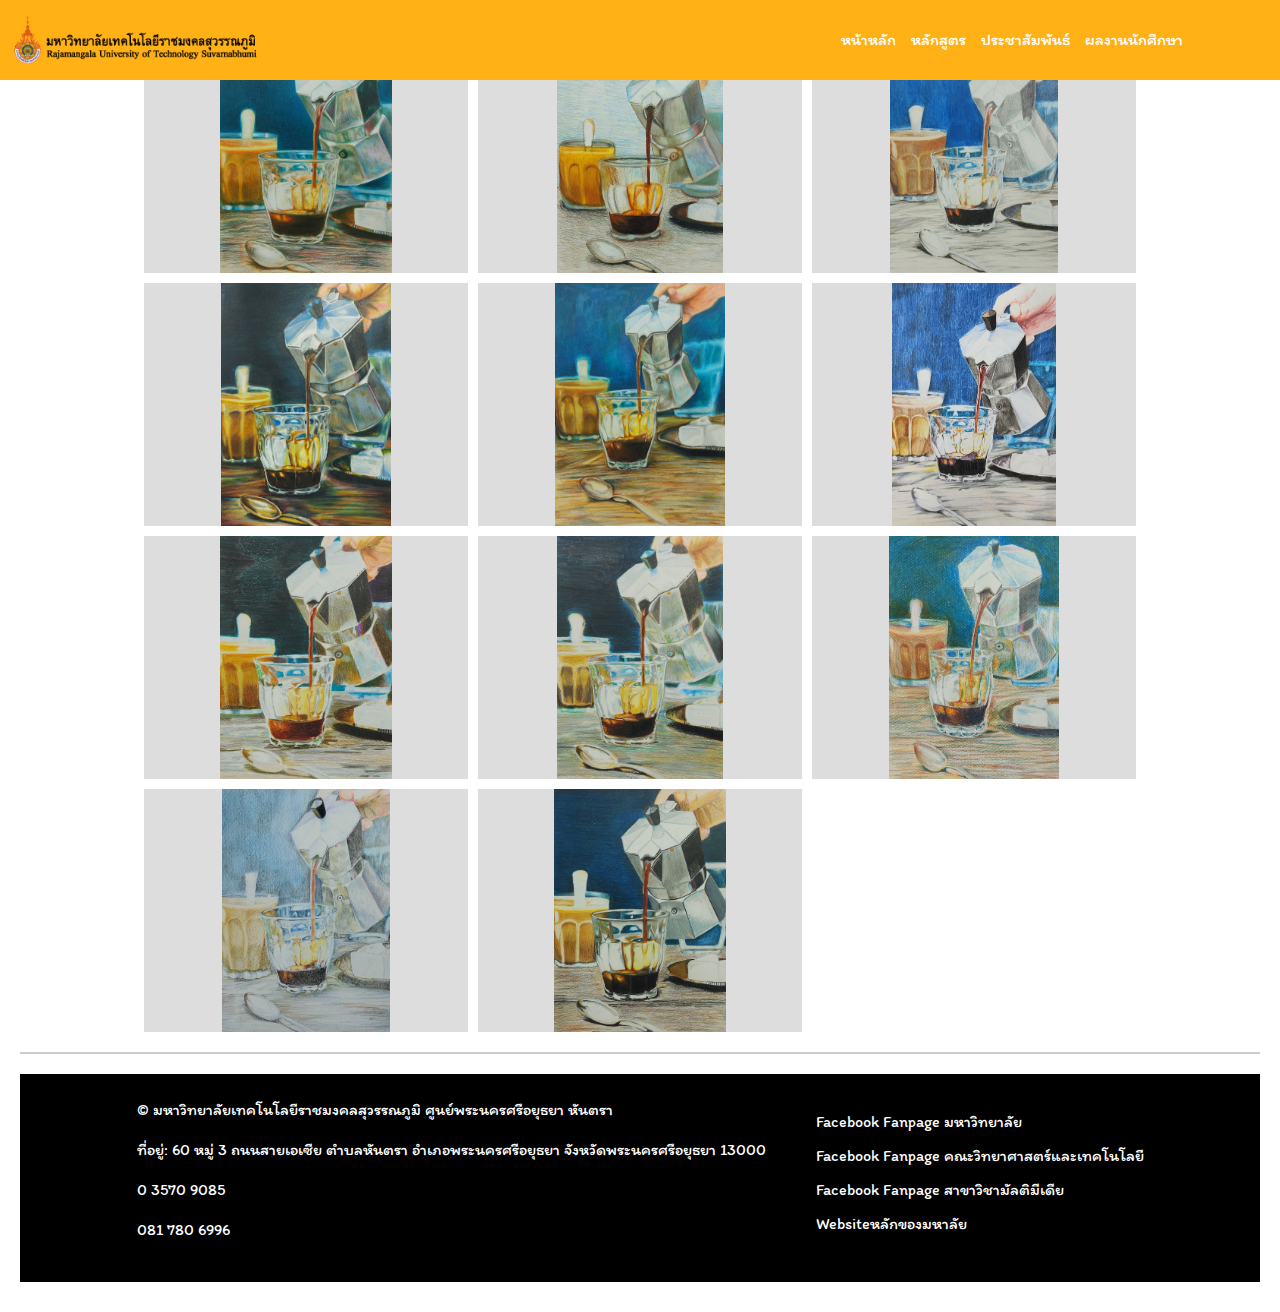
<file: PONG5.html>
<!doctype html>
<html lang="en" data-bs-theme="auto">
  <head>
    <meta charset="utf-8">
    <meta name="viewport" content="width=device-width, initial-scale=1">
    <title>ผลงานนักศึกษา</title>
    <link href="https://cdn.jsdelivr.net/npm/@docsearch/css@3">
    <link href="https://cdn.jsdelivr.net/npm/bootstrap@5.3.0-alpha1/dist/css/bootstrap.min.css" rel="stylesheet">
    <link rel="stylesheet" href="styles.css">
    <link rel="preconnect" href="https://fonts.googleapis.com">
<link rel="preconnect" href="https://fonts.gstatic.com" crossorigin>
<link href="https://fonts.googleapis.com/css2?family=Itim&display=swap" rel="stylesheet">
  </head>
  
  
  <body>
    <header class="navbar navbar-dark custom-bg fixed-top">
      <div class="container">
        <a href="#" class="navbar-brand">
          <img src="Logo2.png" alt="Album" width="auto" height="50">
        </a>
    
        <nav class="navbar-nav d-flex flex-row ms-auto">
          <a href="index.html" class="nav-link mr-4">หน้าหลัก</a>
          <a href="หลักสูตร.html" class="nav-link mr-4">หลักสูตร</a>
          <a href="ประชาสัมพันธ์.html" class="nav-link mr-4">ประชาสัมพันธ์</a>
          <a href="ผลงาน.html" class="nav-link mr-4">ผลงานนักศึกษา</a>
        </nav>
        
      </div>
    </header>

    <main>
        <div class="gallery">
            <div class="image-container">
                <img src="PONG51.jpg" alt="Image 1" class="gallery-image" onclick="openModal(this)">
            </div>
            <div class="image-container">
                <img src="PONG52.jpg" alt="Image 2" class="gallery-image" onclick="openModal(this)">
            </div>
            <div class="image-container">
                <img src="PONG53.jpg" alt="Image 3" class="gallery-image" onclick="openModal(this)">
            </div>
            <div class="image-container">
                <img src="PONG54.jpg" alt="Image 4" class="gallery-image" onclick="openModal(this)">
            </div>
            <div class="image-container">
                <img src="PONG55.jpg" alt="Image 5" class="gallery-image" onclick="openModal(this)">
            </div>
            <div class="image-container">
                <img src="PONG56.jpg" alt="Image 6" class="gallery-image" onclick="openModal(this)">
            </div>
            <div class="image-container">
                <img src="PONG57.jpg" alt="Image 7" class="gallery-image" onclick="openModal(this)">
            </div>
            <div class="image-container">
                <img src="PONG58.jpg" alt="Image 8" class="gallery-image" onclick="openModal(this)">
            </div>
            <div class="image-container">
                <img src="PONG59.jpg" alt="Image 9" class="gallery-image" onclick="openModal(this)">
            </div>
            <div class="image-container">
                <img src="PONG510.jpg" alt="Image 10" class="gallery-image" onclick="openModal(this)">
            </div>
            <div class="image-container">
                <img src="PONG511.jpg" alt="Image 11" class="gallery-image" onclick="openModal(this)">
            </div>
        </div>
        
        <!-- The Modal -->
        <div id="modal" class="modal" onclick="closeModal()">
            <span class="close">&times;</span>
            <img class="modal-content" id="modalImage">
        </div>
        
        <script src="script.js"></script>
    </main>

    <hr class="custom-hr">

    <footer class="footer-container py-4" style="background-color: #000000; color: #ffffff;">
      <div class="footer-left">
        <p>&copy; มหาวิทยาลัยเทคโนโลยีราชมงคลสุวรรณภูมิ ศูนย์พระนครศรีอยุธยา หันตรา</p>
        <p>ที่อยู่: 60 หมู่ 3 ถนนสายเอเซีย ตำบลหันตรา อำเภอพระนครศรีอยุธยา จังหวัดพระนครศรีอยุธยา 13000</p>
        <p>0 3570 9085</p>
        <p>081 780 6996</p>
      </div>
      <div class="footer-right">
        <a href="https://www.facebook.com/RUS.Suvarnabhumi" target="_blank" style="color: #fff;">Facebook Fanpage มหาวิทยาลัย</a>
        <a href="https://www.facebook.com/SCI.RMUTSB" target="_blank" style="color: #fff;">Facebook Fanpage คณะวิทยาศาสตร์และเทคโนโลยี</a>
        <a href="https://www.facebook.com/MMT.RUS" target="_blank" style="color: #fff;">Facebook Fanpage สาขาวิชามัลติมีเดีย</a>
        <a href="https://rmutsb.ac.th/home" target="_blank" style="color: #fff;">Websiteหลักของมหาลัย</a>
      </div>
    </footer>

    <script src="https://cdn.jsdelivr.net/npm/bootstrap@5.3.0-alpha1/dist/js/bootstrap.bundle.min.js"></script>
  </body>
</html>
</file>
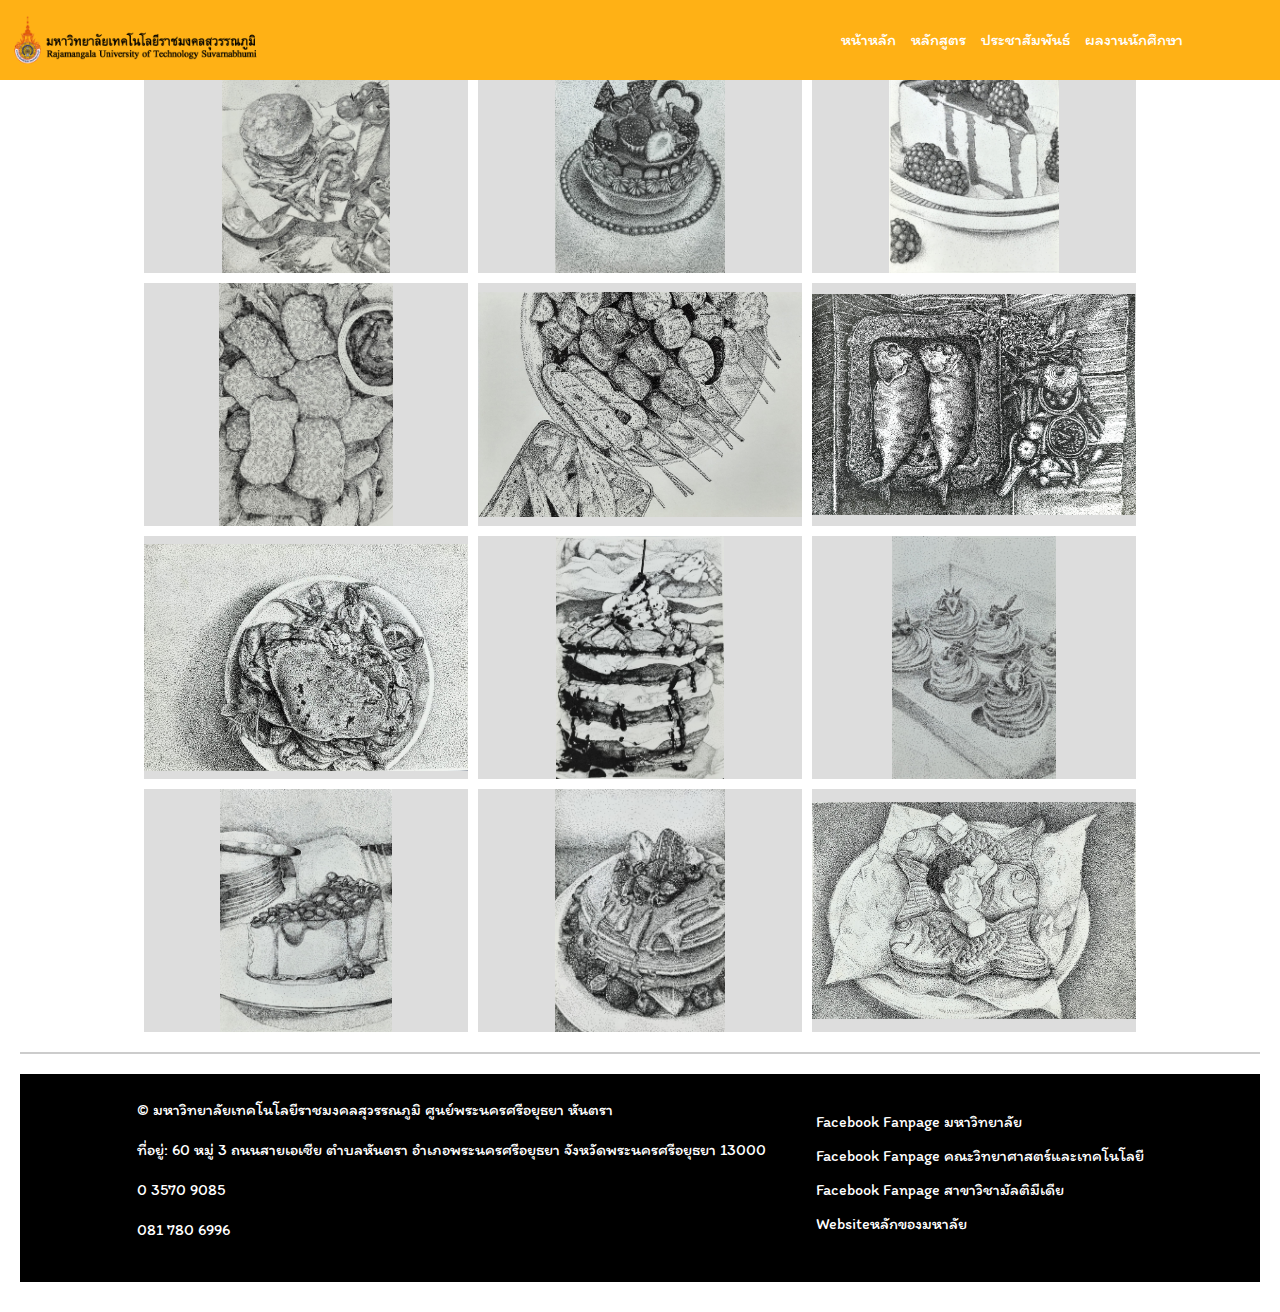
<file: PONG6.html>
<!doctype html>
<html lang="en" data-bs-theme="auto">
  <head>
    <meta charset="utf-8">
    <meta name="viewport" content="width=device-width, initial-scale=1">
    <title>ผลงานนักศึกษา</title>
    <link href="https://cdn.jsdelivr.net/npm/@docsearch/css@3">
    <link href="https://cdn.jsdelivr.net/npm/bootstrap@5.3.0-alpha1/dist/css/bootstrap.min.css" rel="stylesheet">
    <link rel="stylesheet" href="styles.css">
    <link rel="preconnect" href="https://fonts.googleapis.com">
<link rel="preconnect" href="https://fonts.gstatic.com" crossorigin>
<link href="https://fonts.googleapis.com/css2?family=Itim&display=swap" rel="stylesheet">
  </head>
  
  
  <body>
    <header class="navbar navbar-dark custom-bg fixed-top">
      <div class="container">
        <a href="#" class="navbar-brand">
          <img src="Logo2.png" alt="Album" width="auto" height="50">
        </a>
    
        <nav class="navbar-nav d-flex flex-row ms-auto">
          <a href="index.html" class="nav-link mr-4">หน้าหลัก</a>
          <a href="หลักสูตร.html" class="nav-link mr-4">หลักสูตร</a>
          <a href="ประชาสัมพันธ์.html" class="nav-link mr-4">ประชาสัมพันธ์</a>
          <a href="ผลงาน.html" class="nav-link mr-4">ผลงานนักศึกษา</a>
        </nav>
        
      </div>
    </header>

    <main>
        <div class="gallery">
            <div class="image-container">
                <img src="PONG6.jpg" alt="Image 1" class="gallery-image" onclick="openModal(this)">
            </div>
            <div class="image-container">
                <img src="PONG61.jpg" alt="Image 2" class="gallery-image" onclick="openModal(this)">
            </div>
            <div class="image-container">
                <img src="PONG62.jpg" alt="Image 3" class="gallery-image" onclick="openModal(this)">
            </div>
            <div class="image-container">
                <img src="PONG63.jpg" alt="Image 4" class="gallery-image" onclick="openModal(this)">
            </div>
            <div class="image-container">
                <img src="PONG64.jpg" alt="Image 5" class="gallery-image" onclick="openModal(this)">
            </div>
            <div class="image-container">
                <img src="PONG65.jpg" alt="Image 6" class="gallery-image" onclick="openModal(this)">
            </div>
            <div class="image-container">
                <img src="PONG66.jpg" alt="Image 7" class="gallery-image" onclick="openModal(this)">
            </div>
            <div class="image-container">
                <img src="PONG67.jpg" alt="Image 8" class="gallery-image" onclick="openModal(this)">
            </div>
            <div class="image-container">
                <img src="PONG68.jpg" alt="Image 9" class="gallery-image" onclick="openModal(this)">
            </div>
            <div class="image-container">
                <img src="PONG69.jpg" alt="Image 10" class="gallery-image" onclick="openModal(this)">
            </div>
            <div class="image-container">
                <img src="PONG610.jpg" alt="Image 11" class="gallery-image" onclick="openModal(this)">
            </div>
            <div class="image-container">
                <img src="PONG611.jpg" alt="Image 12" class="gallery-image" onclick="openModal(this)">
            </div>
        </div>
        
        <!-- The Modal -->
        <div id="modal" class="modal" onclick="closeModal()">
            <span class="close">&times;</span>
            <img class="modal-content" id="modalImage">
        </div>
        
        <script src="script.js"></script>
    </main>

    <hr class="custom-hr">

    <footer class="footer-container py-4" style="background-color: #000000; color: #ffffff;">
      <div class="footer-left">
        <p>&copy; มหาวิทยาลัยเทคโนโลยีราชมงคลสุวรรณภูมิ ศูนย์พระนครศรีอยุธยา หันตรา</p>
        <p>ที่อยู่: 60 หมู่ 3 ถนนสายเอเซีย ตำบลหันตรา อำเภอพระนครศรีอยุธยา จังหวัดพระนครศรีอยุธยา 13000</p>
        <p>0 3570 9085</p>
        <p>081 780 6996</p>
      </div>
      <div class="footer-right">
        <a href="https://www.facebook.com/RUS.Suvarnabhumi" target="_blank" style="color: #fff;">Facebook Fanpage มหาวิทยาลัย</a>
        <a href="https://www.facebook.com/SCI.RMUTSB" target="_blank" style="color: #fff;">Facebook Fanpage คณะวิทยาศาสตร์และเทคโนโลยี</a>
        <a href="https://www.facebook.com/MMT.RUS" target="_blank" style="color: #fff;">Facebook Fanpage สาขาวิชามัลติมีเดีย</a>
        <a href="https://rmutsb.ac.th/home" target="_blank" style="color: #fff;">Websiteหลักของมหาลัย</a>
      </div>
    </footer>

    <script src="https://cdn.jsdelivr.net/npm/bootstrap@5.3.0-alpha1/dist/js/bootstrap.bundle.min.js"></script>
  </body>
</html>
</file>
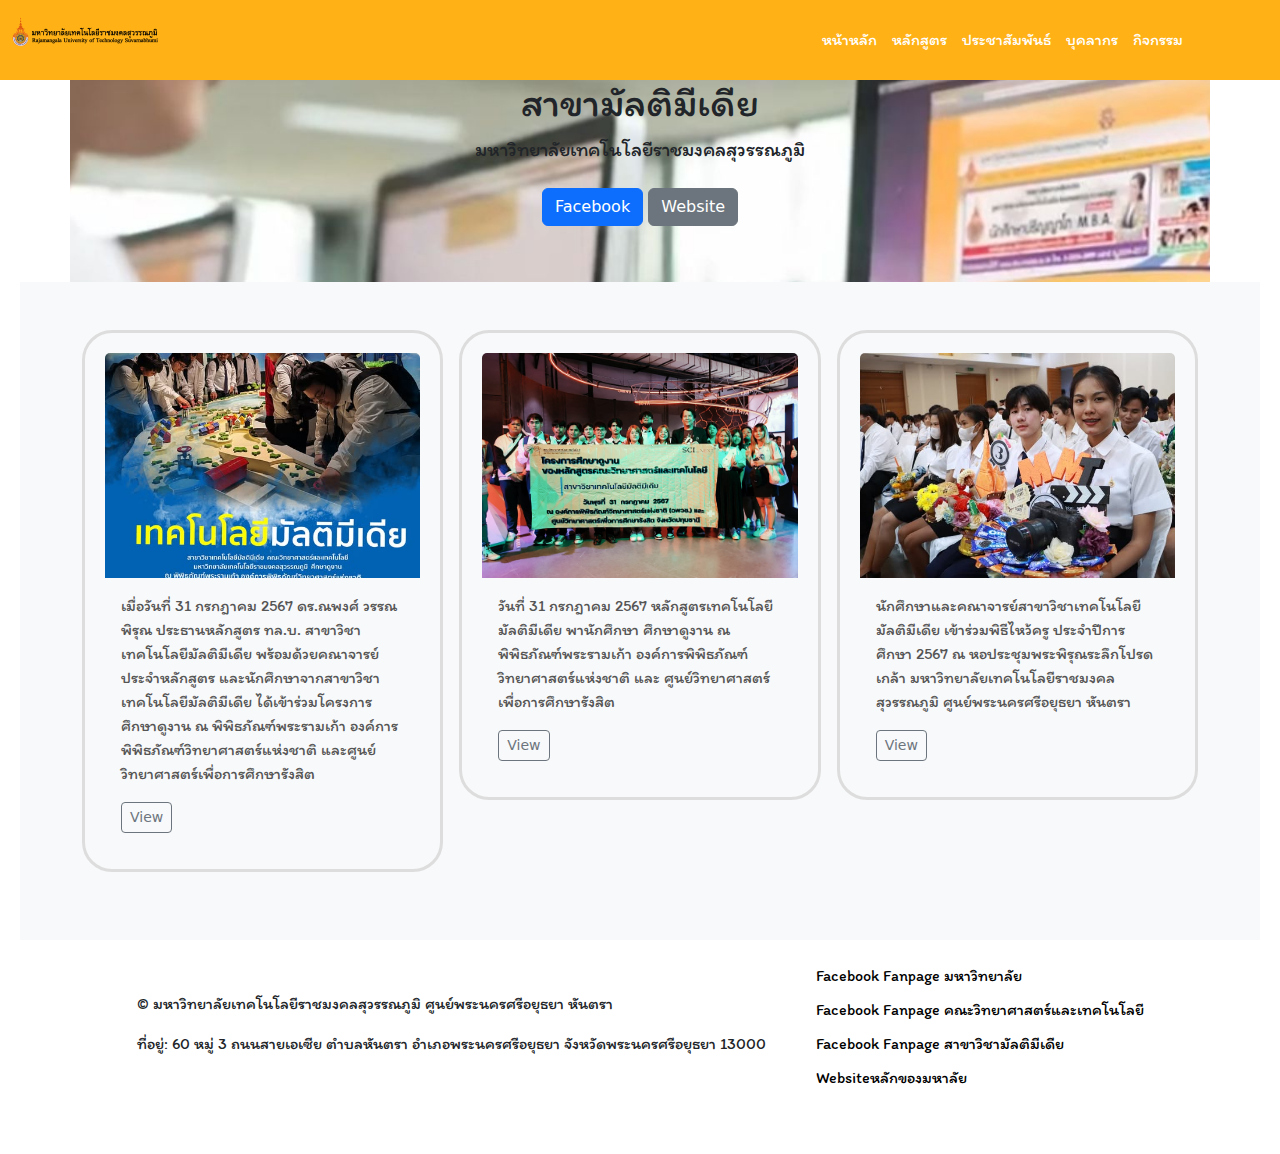
<file: กิจกรรม.html>
<!doctype html>
<html lang="en" data-bs-theme="auto">
  <head>
    <meta charset="utf-8">
    <meta name="viewport" content="width=device-width, initial-scale=1">
    <title>กิจกรรม</title>
    <link href="https://cdn.jsdelivr.net/npm/@docsearch/css@3">
    <link href="https://cdn.jsdelivr.net/npm/bootstrap@5.3.0-alpha1/dist/css/bootstrap.min.css" rel="stylesheet">
    <link rel="stylesheet" href="styles.css">
    <link rel="preconnect" href="https://fonts.googleapis.com">
<link rel="preconnect" href="https://fonts.gstatic.com" crossorigin>
<link href="https://fonts.googleapis.com/css2?family=Itim&display=swap" rel="stylesheet">
  </head>
  
  
  <body>
    <header class="navbar navbar-dark custom-bg fixed-top">
      <div class="container">
        <a href="#" class="navbar-brand">
          <img src="Logo2.png" alt="Album" width="auto" height="30">
        </a>
    
        <nav class="navbar-nav d-flex flex-row ms-auto">
          <a href="index.html" class="nav-link mr-4">หน้าหลัก</a>
          <a href="หลักสูตร.html" class="nav-link mr-4">หลักสูตร</a>
          <a href="ประชาสัมพันธ์.html" class="nav-link mr-4">ประชาสัมพันธ์</a>
          <a href="บุคลากร.html" class="nav-link mr-4">บุคลากร</a>
          <a href="กิจกรรม.html" class="nav-link mr-4">กิจกรรม</a>
        </nav>
        
      </div>
    </header>

    <main>
      <section class="container text-center py-5 background-section">
        <h1 class="fw-light">สาขามัลติมีเดีย</h1>
        <p class="lead">มหาวิทยาลัยเทคโนโลยีราชมงคลสุวรรณภูมิ</p>
        <a href="https://www.facebook.com/MMT.RUS" class="btn btn-primary my-2" target="_blank">Facebook</a>
        <a href="https://rmutsb.ac.th/home" class="btn btn-secondary my-2" target="_blank">Website</a>
      </section>

      

      <div class="album bg-body-tertiary py-5">
        <div class="container">
          <div class="row row-cols-1 row-cols-md-3 g-3">
            <div class="col">
              <div class="card">
                <img src="KIT02.jpg" class="card-img-top" alt="Thumbnail" style="height: 225px; object-fit: cover;">
                <div class="card-body">
                  <p class="card-text">เมื่อวันที่ 31 กรกฎาคม 2567 ดร.ณพงศ์ วรรณพิรุณ ประธานหลักสูตร ทล.บ. สาขาวิชาเทคโนโลยีมัลติมีเดีย พร้อมด้วยคณาจารย์ประจำหลักสูตร และนักศึกษาจากสาขาวิชาเทคโนโลยีมัลติมีเดีย ได้เข้าร่วมโครงการศึกษาดูงาน ณ พิพิธภัณฑ์พระรามเก้า องค์การพิพิธภัณฑ์วิทยาศาสตร์แห่งชาติ และศูนย์วิทยาศาสตร์เพื่อการศึกษารังสิต</p>
                  <div class="d-flex justify-content-between">
                    <a href="https://www.facebook.com/share/p/19tR5Bgsch/" target="_blank" class="btn btn-sm btn-outline-secondary">
                        View
                      </a>
                    
                  </div>
                </div>
              </div>
            </div>
            <div class="col">
              <div class="card">
                <img src="KIT03.jpg" class="card-img-top" alt="Thumbnail" style="height: 225px; object-fit: cover;">
                <div class="card-body">
                  <p class="card-text">วันที่ 31 กรกฎาคม 2567 หลักสูตรเทคโนโลยีมัลติมีเดีย พานักศึกษา ศึกษาดูงาน ณ พิพิธภัณฑ์พระรามเก้า องค์การพิพิธภัณฑ์วิทยาศาสตร์แห่งชาติ และ ศูนย์วิทยาศาสตร์เพื่อการศึกษารังสิต</p>
                  <div class="d-flex justify-content-between">
                    <a href="https://www.facebook.com/MMT.RUS/posts/pfbid0Zrg8sztAbJRg12hSk3JSAeQzKBnstD3nyb93mvo1prWY7nxMvCq8DJqN6LtdHGzSl" target="_blank" class="btn btn-sm btn-outline-secondary">
                        View
                      </a>
                  </div>
                </div>
              </div>
            </div>
            <div class="col">
              <div class="card">
                <img src="KIT04.jpg" class="card-img-top" alt="Thumbnail" style="height: 225px; object-fit: cover;">
                <div class="card-body">
                  <p class="card-text">นักศึกษาและคณาจารย์สาขาวิชาเทคโนโลยีมัลติมีเดีย เข้าร่วมพิธีไหว้ครู ประจำปีการศึกษา 2567 ณ หอประชุมพระพิรุณระลึกโปรดเกล้า มหาวิทยาลัยเทคโนโลยีราชมงคลสุวรรณภูมิ ศูนย์พระนครศรีอยุธยา หันตรา</p>
                  <div class="d-flex justify-content-between">
                    <a href="https://www.facebook.com/share/p/1AG8hdpG7c/" target="_blank" class="btn btn-sm btn-outline-secondary">
                        View
                      </a>
                    
                  </div>
                </div>
              </div>
            </div>
          </div>
        </div>
      </div>
    </main>

    <footer class="footer-container py-4">
      <div class="footer-left">
        <p>&copy; มหาวิทยาลัยเทคโนโลยีราชมงคลสุวรรณภูมิ ศูนย์พระนครศรีอยุธยา หันตรา</p>
        <p>ที่อยู่: 60 หมู่ 3 ถนนสายเอเซีย ตำบลหันตรา อำเภอพระนครศรีอยุธยา จังหวัดพระนครศรีอยุธยา 13000</p>
      </div>
      <div class="footer-right">
        <a href="https://www.facebook.com/RUS.Suvarnabhumi"target="_blank">Facebook Fanpage มหาวิทยาลัย</a>
        <a href="https://www.facebook.com/SCI.RMUTSB"target="_blank">Facebook Fanpage คณะวิทยาศาสตร์และเทคโนโลยี</a>
        <a href="https://www.facebook.com/MMT.RUS"target="_blank">Facebook Fanpage สาขาวิชามัลติมีเดีย</a>
        <a href="https://rmutsb.ac.th/home"target="_blank">Websiteหลักของมหาลัย</a>
      </div>
    </footer>
    <script src="https://cdn.jsdelivr.net/npm/bootstrap@5.3.0-alpha1/dist/js/bootstrap.bundle.min.js"></script>
  </body>
</html>
</file>
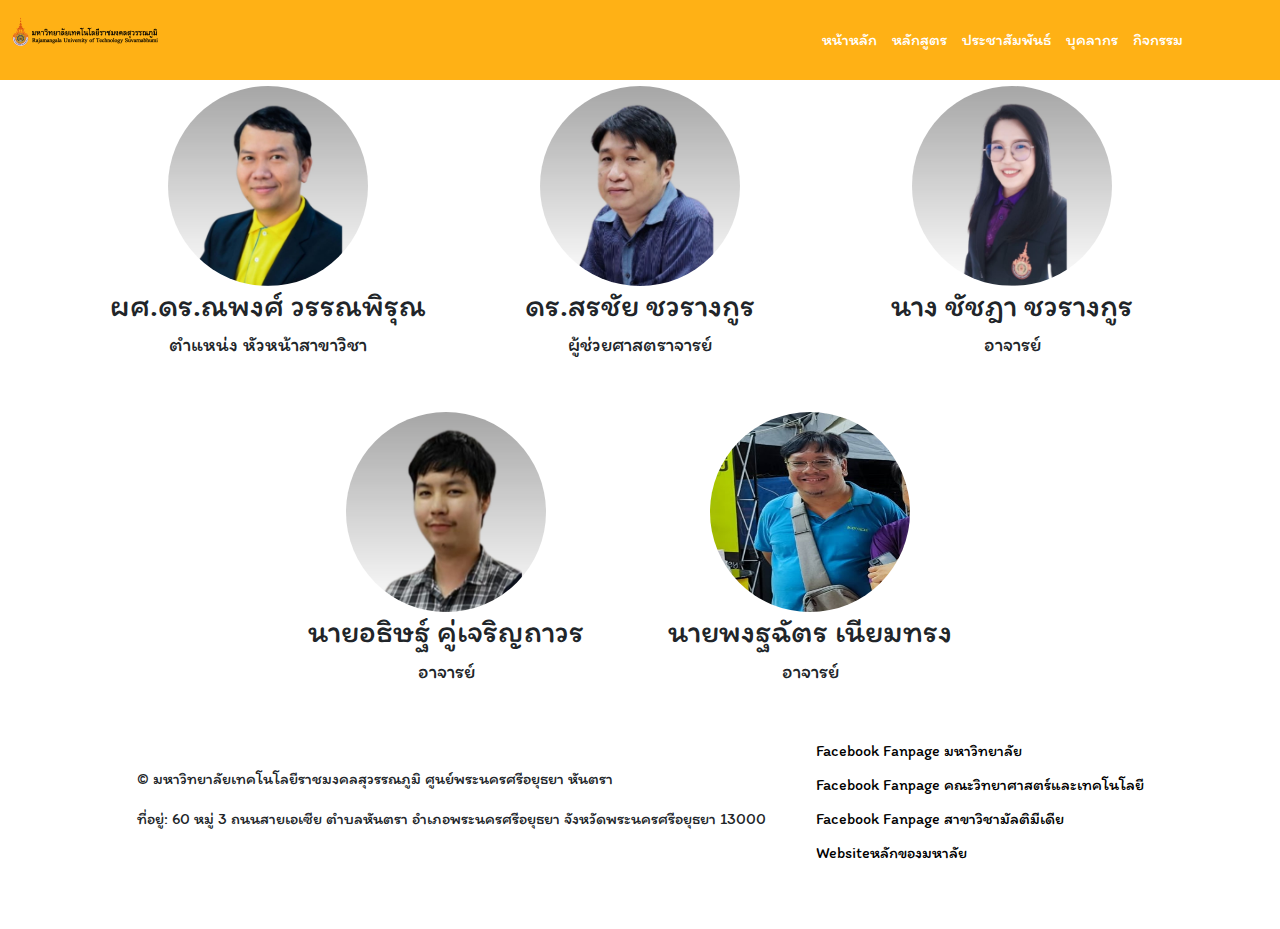
<file: บุคลากร.html>
<!doctype html>
<html lang="en">
  <head>
    <meta charset="utf-8">
    <meta name="viewport" content="width=device-width, initial-scale=1">
    <title>บุคลากร</title>
    <!-- ลิงค์ไปยังไฟล์ Bootstrap CSS -->
    <link href="https://cdn.jsdelivr.net/npm/bootstrap@5.3.0-alpha1/dist/css/bootstrap.min.css" rel="stylesheet">
    <link rel="stylesheet" href="styles.css">
    <link rel="preconnect" href="https://fonts.googleapis.com">
<link rel="preconnect" href="https://fonts.gstatic.com" crossorigin>
<link href="https://fonts.googleapis.com/css2?family=Itim&display=swap" rel="stylesheet">
  </head>
  <body>
    <header class="navbar navbar-dark custom-bg fixed-top">
      <div class="container">
        <a href="#" class="navbar-brand">
          <img src="Logo2.png" alt="Album" width="auto" height="30">
        </a>
    
        <nav class="navbar-nav d-flex flex-row ms-auto">
          <a href="index.html" class="nav-link mr-4">หน้าหลัก</a>
          <a href="หลักสูตร.html" class="nav-link mr-4">หลักสูตร</a>
          <a href="ประชาสัมพันธ์.html" class="nav-link mr-4">ประชาสัมพันธ์</a>
          <a href="บุคลากร.html" class="nav-link mr-4">บุคลากร</a>
          <a href="กิจกรรม.html" class="nav-link mr-4">กิจกรรม</a>
        </nav>
        
      </div>
    </header>
    <!-- Carousel -->
    <div class="container marketing">
        <div class="container marketing">
         <h1 class="text-center" >อาจารย์ประจำสาขาวิชา</h1>
     
     <!-- Three columns of text below the carousel -->
     <div class="row">
     <div class="col-lg-4">
       <a href="#"><img src="TH001.jpg"ผศ.ดร.ณพงศ์ วรรณพิรุณ" class="bd-placeholder-img rounded-circle"
         width="200" height="200"></a>
       <h2 class="fw-normal">ผศ.ดร.ณพงศ์ วรรณพิรุณ</h2>
       <h5>ตำแหน่ง หัวหน้าสาขาวิชา</h5>
       
     </div><!-- /.col-lg-4 -->
     <div class="col-lg-4">
       <a href="#"><img src="TH004.jpg"ผศ.ดร.ณพงศ์ วรรณพิรุณ" class="bd-placeholder-img rounded-circle"
         width="200" height="200"></a>
       <h2 class="fw-normal">ดร.สรชัย ชวรางกูร</h2>
       <h5>ผู้ช่วยศาสตราจารย์</h5>
     </div><!-- /.col-lg-4 -->
     <div class="col-lg-4">
       <a href="#"><img src="TH003.jpg"ผศ.ดร.ณพงศ์ วรรณพิรุณ" class="bd-placeholder-img rounded-circle"
         width="200" height="200"></a>
       <h2 class="fw-normal">นาง ชัชฎา ชวรางกูร</h2>
       <h5>อาจารย์</h5>
     </div><!-- /.col-lg-4 -->
     <div class="row mt-4">
       <div class="col-lg-4 offset-lg-2">
         <a href="#"><img src="TH002.jpg" alt="ผศ.ดร.ณพงศ์ วรรณพิรุณ" class="bd-placeholder-img rounded-circle" width="200" height="200"></a>
         <h2 class="fw-normal">นายอธิษฐ์ คู่เจริญถาวร</h2>
         <h5>อาจารย์</h5>
       </div>
     
       <div class="col-lg-4">
         <a href="#"><img src="TH005.jpg" alt="ผศ.ดร.ณพงศ์ วรรณพิรุณ" class="bd-placeholder-img rounded-circle" width="200" height="200"></a>
         <h2 class="fw-normal">นายพงฐฉัตร เนียมทรง</h2>
         <h5>อาจารย์</h5>
       </div>
     </div>
     </div>

     <footer class="footer-container py-4">
      <div class="footer-left">
        <p>&copy; มหาวิทยาลัยเทคโนโลยีราชมงคลสุวรรณภูมิ ศูนย์พระนครศรีอยุธยา หันตรา</p>
        <p>ที่อยู่: 60 หมู่ 3 ถนนสายเอเซีย ตำบลหันตรา อำเภอพระนครศรีอยุธยา จังหวัดพระนครศรีอยุธยา 13000</p>
      </div>
      <div class="footer-right">
        <a href="https://www.facebook.com/RUS.Suvarnabhumi"target="_blank">Facebook Fanpage มหาวิทยาลัย</a>
        <a href="https://www.facebook.com/SCI.RMUTSB"target="_blank">Facebook Fanpage คณะวิทยาศาสตร์และเทคโนโลยี</a>
        <a href="https://www.facebook.com/MMT.RUS"target="_blank">Facebook Fanpage สาขาวิชามัลติมีเดีย</a>
        <a href="https://rmutsb.ac.th/home"target="_blank">Websiteหลักของมหาลัย</a>
      </div>
    </footer>
    <script src="https://cdn.jsdelivr.net/npm/bootstrap@5.3.0-alpha1/dist/js/bootstrap.bundle.min.js"></script>
  </body>
</html>
</file>
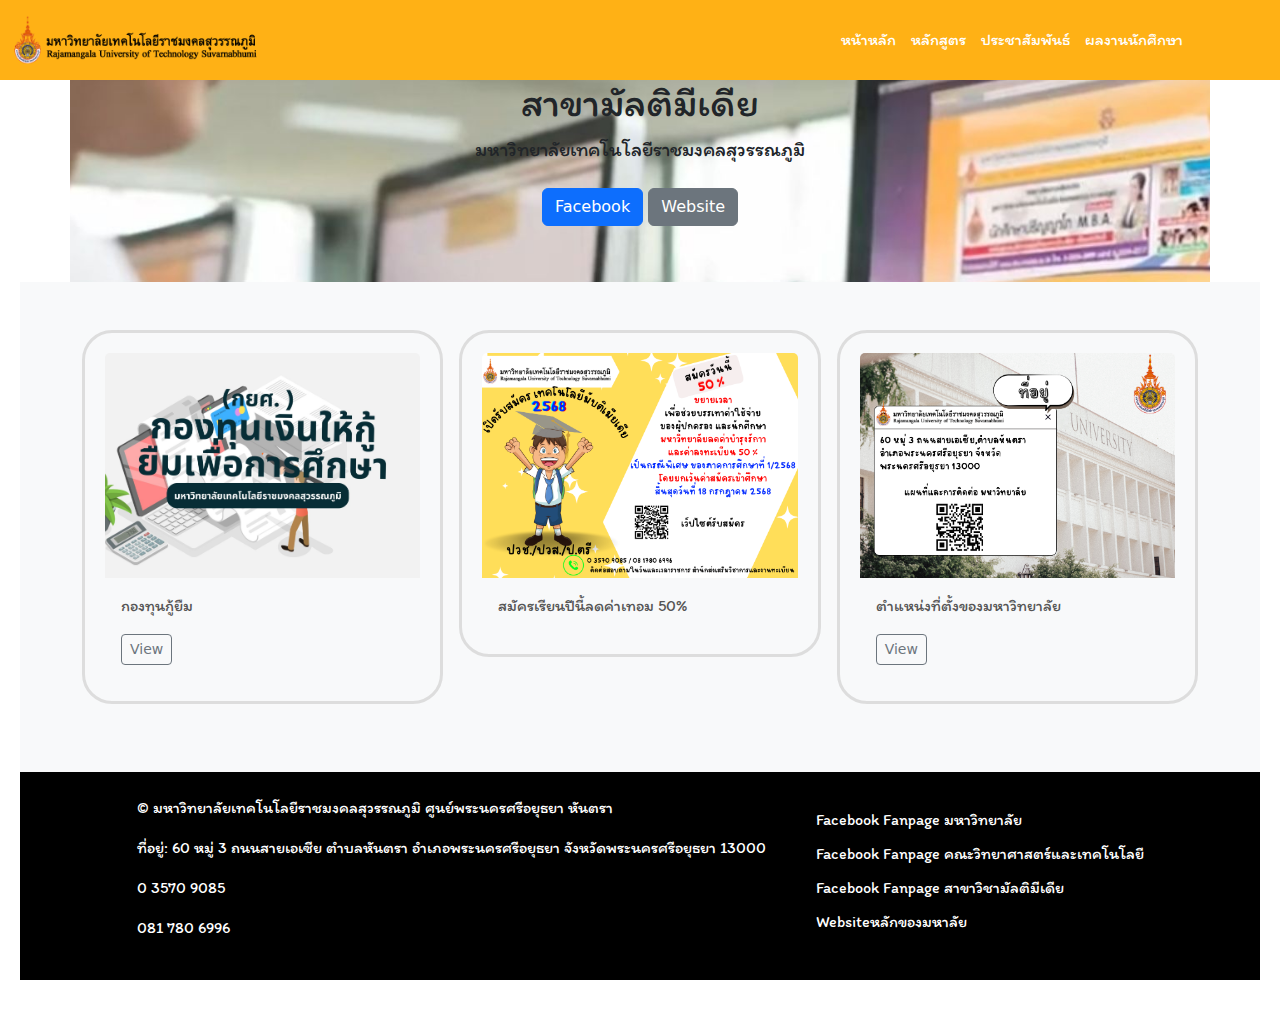
<file: ประชาสัมพันธ์.html>
<!doctype html>
<html lang="en" data-bs-theme="auto">
  <head>
    <meta charset="utf-8">
    <meta name="viewport" content="width=device-width, initial-scale=1">
    <title>ประชาสัมพันธ์</title>
    <link href="https://cdn.jsdelivr.net/npm/@docsearch/css@3">
    <link href="https://cdn.jsdelivr.net/npm/bootstrap@5.3.0-alpha1/dist/css/bootstrap.min.css" rel="stylesheet">
    <link rel="stylesheet" href="styles.css">
    <link rel="preconnect" href="https://fonts.googleapis.com">
<link rel="preconnect" href="https://fonts.gstatic.com" crossorigin>
<link href="https://fonts.googleapis.com/css2?family=Itim&display=swap" rel="stylesheet">
  </head>
  
  
  <body>
    <header class="navbar navbar-dark custom-bg fixed-top">
      <div class="container">
        <a href="#" class="navbar-brand">
          <img src="Logo2.png" alt="Album" width="auto" height="50">
        </a>
    
        <nav class="navbar-nav d-flex flex-row ms-auto">
          <a href="index.html" class="nav-link mr-4">หน้าหลัก</a>
          <a href="หลักสูตร.html" class="nav-link mr-4">หลักสูตร</a>
          <a href="ประชาสัมพันธ์.html" class="nav-link mr-4">ประชาสัมพันธ์</a>
          <a href="ผลงาน.html" class="nav-link mr-4">ผลงานนักศึกษา</a>
        </nav>
        
      </div>
    </header>

    <main>
      <section class="container text-center py-5 background-section">
        <h1 class="fw-light">สาขามัลติมีเดีย</h1>
        <p class="lead">มหาวิทยาลัยเทคโนโลยีราชมงคลสุวรรณภูมิ</p>
        <a href="https://www.facebook.com/MMT.RUS" class="btn btn-primary my-2" target="_blank">Facebook</a>
        <a href="https://rmutsb.ac.th/home" class="btn btn-secondary my-2" target="_blank">Website</a>
      </section>

      

      <div class="album bg-body-tertiary py-5">
        <div class="container">
          <div class="row row-cols-1 row-cols-md-3 g-3">
            <div class="col">
              <div class="card">
                <img src="PG7.jpg" class="card-img-top" alt="Thumbnail" style="height: 225px; object-fit: cover;">
                <div class="card-body">
                  <p class="card-text">กองทุนกู้ยืม</p>
                  <div class="d-flex justify-content-between">
                    <a href="https://student.rmutsb.ac.th/content/546" target="_blank" class="btn btn-sm btn-outline-secondary">
                        View
                      </a>
                  </div>
                </div>
              </div>
            </div>
            <div class="col">
              <div class="card">
                <img src="Bg02.png" class="card-img-top" alt="Thumbnail" style="height: 225px; object-fit: cover;">
                <div class="card-body">
                  <p class="card-text">สมัครเรียนปีนี้ลดค่าเทอม 50%</p>
                </div>
              </div>
            </div>
            <div class="col">
              <div class="card">
                <img src="map.png" class="card-img-top" alt="Thumbnail" style="height: 225px; object-fit: cover;">
                <div class="card-body">
                  <p class="card-text">ตำแหน่งที่ตั้งของมหาวิทยาลัย</p>
                  <div class="d-flex justify-content-between">
                    <a href="https://www.google.co.th/maps/@14.3760066,100.6044493,3a,75y,337.86h,100.5t/data=!3m7!1e1!3m5!1sbaESo0rAXjD3Wgw45bDgbQ!2e0!6shttps:%2F%2Fstreetviewpixels-pa.googleapis.com%2Fv1%2Fthumbnail%3Fcb_client%3Dmaps_sv.tactile%26w%3D900%26h%3D600%26pitch%3D-10.4977446746378%26panoid%3DbaESo0rAXjD3Wgw45bDgbQ%26yaw%3D337.8648022866836!7i16384!8i8192?hl=th&entry=ttu&g_ep=EgoyMDI1MDEyOS4xIKXMDSoASAFQAw%3D%3D" target="_blank" class="btn btn-sm btn-outline-secondary">
                        View
                      </a>
                  </div>
                </div>
              </div>
            </div>
          </div>
        </div>
      </div>
    </main>

    <footer class="footer-container py-4" style="background-color: #000000; color: #ffffff;">
      <div class="footer-left">
        <p>&copy; มหาวิทยาลัยเทคโนโลยีราชมงคลสุวรรณภูมิ ศูนย์พระนครศรีอยุธยา หันตรา</p>
        <p>ที่อยู่: 60 หมู่ 3 ถนนสายเอเซีย ตำบลหันตรา อำเภอพระนครศรีอยุธยา จังหวัดพระนครศรีอยุธยา 13000</p>
        <p>0 3570 9085</p>
        <p>081 780 6996</p>
      </div>
      <div class="footer-right">
        <a href="https://www.facebook.com/RUS.Suvarnabhumi" target="_blank" style="color: #fff;">Facebook Fanpage มหาวิทยาลัย</a>
        <a href="https://www.facebook.com/SCI.RMUTSB" target="_blank" style="color: #fff;">Facebook Fanpage คณะวิทยาศาสตร์และเทคโนโลยี</a>
        <a href="https://www.facebook.com/MMT.RUS" target="_blank" style="color: #fff;">Facebook Fanpage สาขาวิชามัลติมีเดีย</a>
        <a href="https://rmutsb.ac.th/home" target="_blank" style="color: #fff;">Websiteหลักของมหาลัย</a>
      </div>
    </footer>

    <script src="https://cdn.jsdelivr.net/npm/bootstrap@5.3.0-alpha1/dist/js/bootstrap.bundle.min.js"></script>
  </body>
</html>
</file>
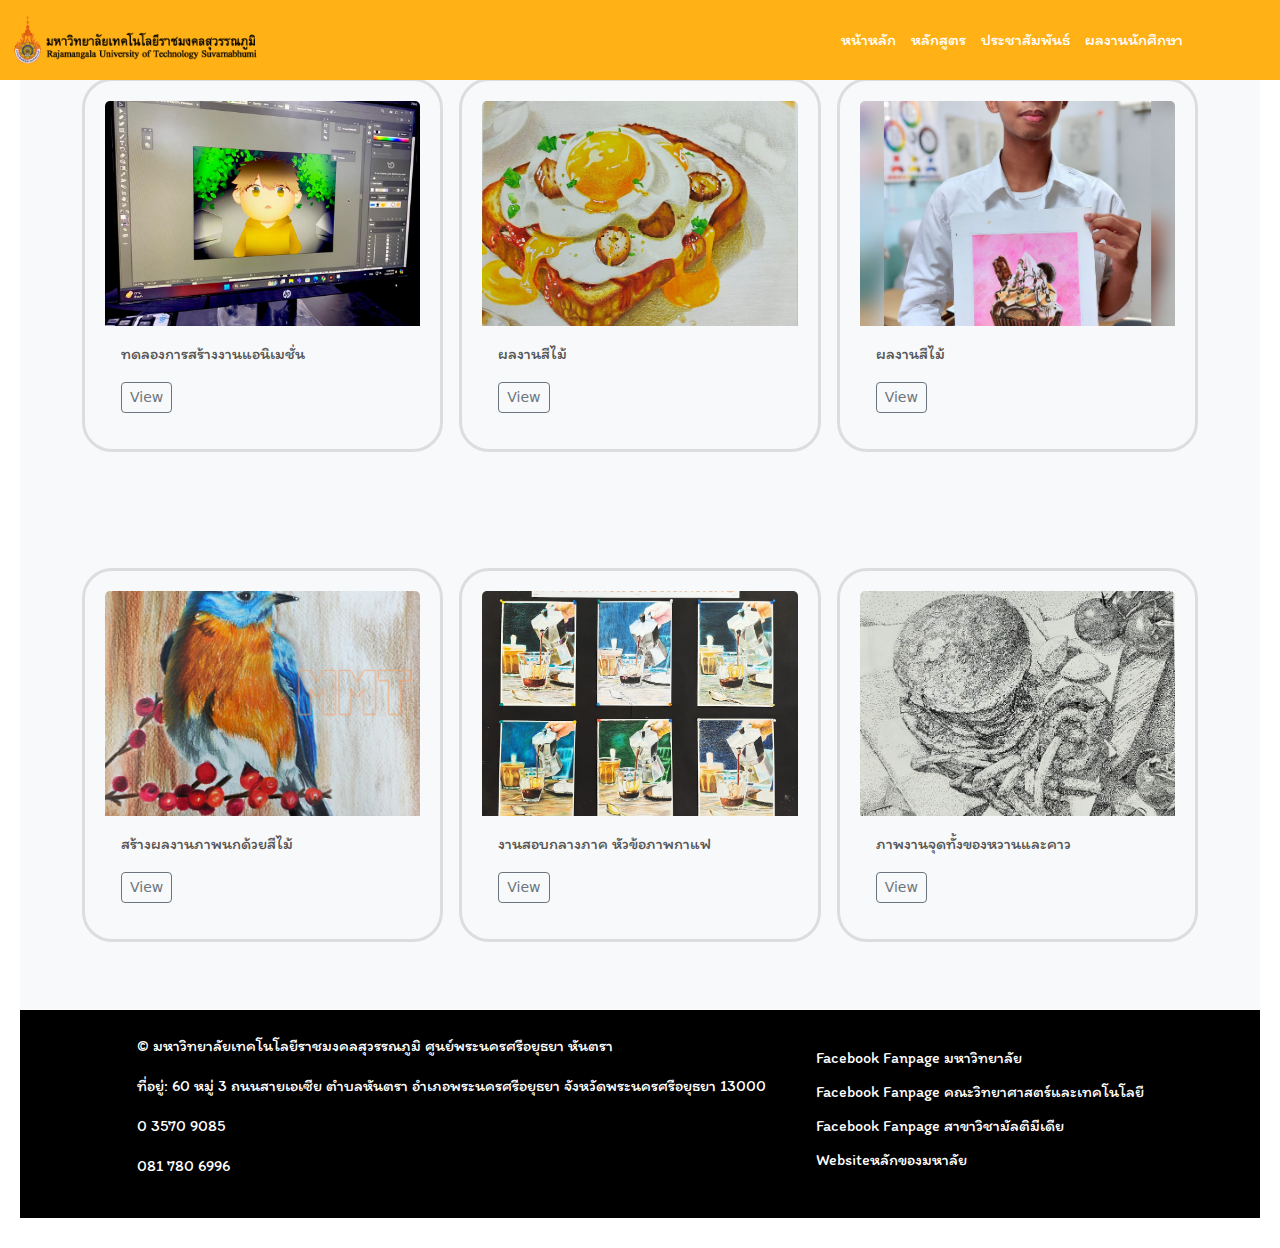
<file: ผลงาน.html>
<!doctype html>
<html lang="en" data-bs-theme="auto">
  <head>
    <meta charset="utf-8">
    <meta name="viewport" content="width=device-width, initial-scale=1">
    <title>ประชาสัมพันธ์</title>
    <link href="https://cdn.jsdelivr.net/npm/@docsearch/css@3">
    <link href="https://cdn.jsdelivr.net/npm/bootstrap@5.3.0-alpha1/dist/css/bootstrap.min.css" rel="stylesheet">
    <link rel="stylesheet" href="styles.css">
    <link rel="preconnect" href="https://fonts.googleapis.com">
<link rel="preconnect" href="https://fonts.gstatic.com" crossorigin>
<link href="https://fonts.googleapis.com/css2?family=Itim&display=swap" rel="stylesheet">
  </head>
  
  
  <body>
    <header class="navbar navbar-dark custom-bg fixed-top">
      <div class="container">
        <a href="#" class="navbar-brand">
          <img src="Logo2.png" alt="Album" width="auto" height="50">
        </a>
    
        <nav class="navbar-nav d-flex flex-row ms-auto">
          <a href="index.html" class="nav-link mr-4">หน้าหลัก</a>
          <a href="หลักสูตร.html" class="nav-link mr-4">หลักสูตร</a>
          <a href="ประชาสัมพันธ์.html" class="nav-link mr-4">ประชาสัมพันธ์</a>
          <a href="ผลงาน.html" class="nav-link mr-4">ผลงานนักศึกษา</a>
        </nav>
        
      </div>
    </header>

    <main>
      <div class="album bg-body-tertiary py-5">
        <div class="container">
          <div class="row row-cols-1 row-cols-md-3 g-3">
            <div class="col">
              <div class="card">
                <img src="PONG1.jpg" class="card-img-top" alt="Thumbnail" style="height: 225px; object-fit: cover;">
                <div class="card-body">
                  <p class="card-text">ทดลองการสร้างงานแอนิเมชั่น</p>
                  <div class="d-flex justify-content-between">
                    <a href="PONG1.html" class="btn btn-sm btn-outline-secondary">
                        View
                      </a>
                  </div>
                </div>
              </div>
            </div>
            <div class="col">
                <div class="card">
                  <img src="PONG2.jpg" class="card-img-top" alt="Thumbnail" style="height: 225px; object-fit: cover;">
                  <div class="card-body">
                    <p class="card-text">ผลงานสีไม้</p>
                    <div class="d-flex justify-content-between">
                      <a href="PONG2.html"class="btn btn-sm btn-outline-secondary">
                          View
                        </a>
                    </div>
                  </div>
                </div>
              </div>
            <div class="col">
              <div class="card">
                <img src="PONG3.jpg" class="card-img-top" alt="Thumbnail" style="height: 225px; object-fit: cover;">
                <div class="card-body">
                  <p class="card-text">ผลงานสีไม้</p>
                  <div class="d-flex justify-content-between">
                    <a href="PONG3.html" class="btn btn-sm btn-outline-secondary">
                        View
                      </a>
                  </div>
                </div>
              </div>
            </div>
          </div>
        </div>
      </div>
      <div class="album bg-body-tertiary py-5">
        <div class="container">
          <div class="row row-cols-1 row-cols-md-3 g-3">
            <div class="col">
              <div class="card">
                <img src="PONG4.jpg" class="card-img-top" alt="Thumbnail" style="height: 225px; object-fit: cover;">
                <div class="card-body">
                  <p class="card-text">สร้างผลงานภาพนกด้วยสีไม้</p>
                  <div class="d-flex justify-content-between">
                    <a href="PONG4.html" class="btn btn-sm btn-outline-secondary">
                        View
                      </a>
                  </div>
                </div>
              </div>
            </div>
            <div class="col">
                <div class="card">
                  <img src="PONG5.jpg" class="card-img-top" alt="Thumbnail" style="height: 225px; object-fit: cover;">
                  <div class="card-body">
                    <p class="card-text">งานสอบกลางภาค หัวข้อภาพกาแฟ</p>
                    <div class="d-flex justify-content-between">
                      <a href="PONG5.html"class="btn btn-sm btn-outline-secondary">
                          View
                        </a>
                    </div>
                  </div>
                </div>
              </div>
            <div class="col">
              <div class="card">
                <img src="PONG6.jpg" class="card-img-top" alt="Thumbnail" style="height: 225px; object-fit: cover;">
                <div class="card-body">
                  <p class="card-text">ภาพงานจุดทั้งของหวานและคาว</p>
                  <div class="d-flex justify-content-between">
                    <a href="PONG6.html" class="btn btn-sm btn-outline-secondary">
                        View
                      </a>
                  </div>
                </div>
              </div>
            </div>
          </div>
        </div>
      </div>
    </main>

    <footer class="footer-container py-4" style="background-color: #000000; color: #ffffff;">
      <div class="footer-left">
        <p>&copy; มหาวิทยาลัยเทคโนโลยีราชมงคลสุวรรณภูมิ ศูนย์พระนครศรีอยุธยา หันตรา</p>
        <p>ที่อยู่: 60 หมู่ 3 ถนนสายเอเซีย ตำบลหันตรา อำเภอพระนครศรีอยุธยา จังหวัดพระนครศรีอยุธยา 13000</p>
        <p>0 3570 9085</p>
        <p>081 780 6996</p>
      </div>
      <div class="footer-right">
        <a href="https://www.facebook.com/RUS.Suvarnabhumi" target="_blank" style="color: #fff;">Facebook Fanpage มหาวิทยาลัย</a>
        <a href="https://www.facebook.com/SCI.RMUTSB" target="_blank" style="color: #fff;">Facebook Fanpage คณะวิทยาศาสตร์และเทคโนโลยี</a>
        <a href="https://www.facebook.com/MMT.RUS" target="_blank" style="color: #fff;">Facebook Fanpage สาขาวิชามัลติมีเดีย</a>
        <a href="https://rmutsb.ac.th/home" target="_blank" style="color: #fff;">Websiteหลักของมหาลัย</a>
      </div>
    </footer>

    <script src="https://cdn.jsdelivr.net/npm/bootstrap@5.3.0-alpha1/dist/js/bootstrap.bundle.min.js"></script>
  </body>
</html>
</file>
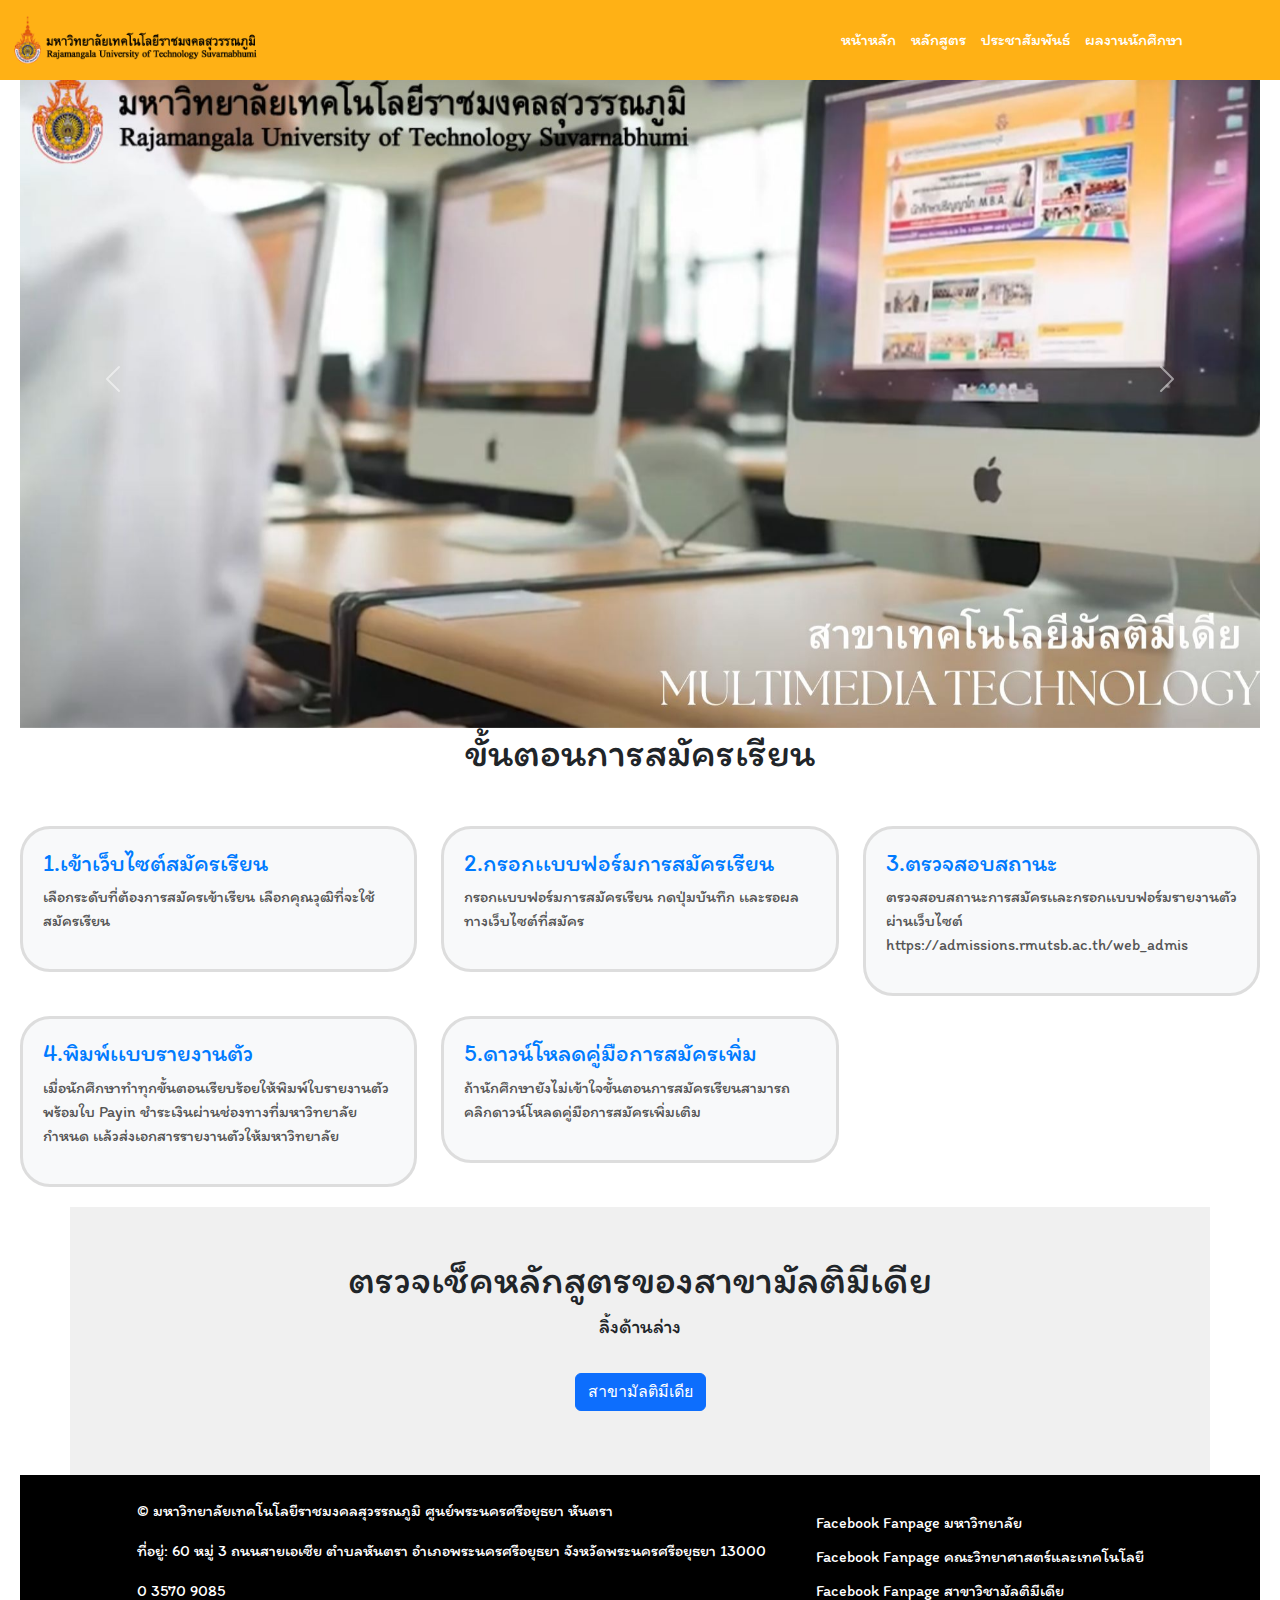
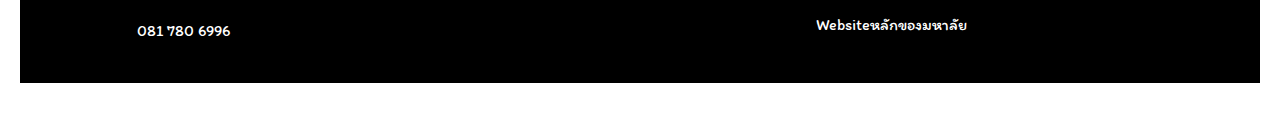
<file: หลักสูตร.html>
<!doctype html>
<html lang="en" data-bs-theme="auto">
  <head>
    <meta charset="utf-8">
    <meta name="viewport" content="width=device-width, initial-scale=1">
    <title>หลักสูตร</title>
    <link href="https://cdn.jsdelivr.net/npm/@docsearch/css@3">
    <link href="https://cdn.jsdelivr.net/npm/bootstrap@5.3.0-alpha1/dist/css/bootstrap.min.css" rel="stylesheet">
    <link rel="stylesheet" href="styles.css">
    <link rel="preconnect" href="https://fonts.googleapis.com">
<link rel="preconnect" href="https://fonts.gstatic.com" crossorigin>
<link href="https://fonts.googleapis.com/css2?family=Itim&display=swap" rel="stylesheet">
  </head>
  
  
  <body>
    <header class="navbar navbar-dark custom-bg fixed-top">
      <div class="container">
        <a href="#" class="navbar-brand">
          <img src="Logo2.png" alt="Album" width="auto" height="50">
        </a>
    
        <nav class="navbar-nav d-flex flex-row ms-auto">
          <a href="index.html" class="nav-link mr-4">หน้าหลัก</a>
          <a href="หลักสูตร.html" class="nav-link mr-4">หลักสูตร</a>
          <a href="ประชาสัมพันธ์.html" class="nav-link mr-4">ประชาสัมพันธ์</a>
          <a href="ผลงาน.html" class="nav-link mr-4">ผลงานนักศึกษา</a>
        </nav>
        
      </div>
    </header>
  
      <!-- Carousel -->
      <div id="myCarousel" class="carousel slide" data-bs-ride="carousel">
        <div class="carousel-inner">
          <div class="carousel-item active">
            <img src="8 (2).jpg" class="d-block w-100" alt="Slide 1">  
          </div>
          <div class="carousel-item">
            <img src="91.jpg" class="d-block w-100" alt="Slide 2">
          </div>
        </div>
        <!-- ปุ่มสำหรับสลับภาพ -->
        <button class="carousel-control-prev" type="button" data-bs-target="#myCarousel" data-bs-slide="prev">
          <span class="carousel-control-prev-icon" aria-hidden="true"></span>
        </button>
        <button class="carousel-control-next" type="button" data-bs-target="#myCarousel" data-bs-slide="next">
          <span class="carousel-control-next-icon" aria-hidden="true"></span>
        </button>
      </div>

    <main>

      <center><h1 class="fw-light">ขั้นตอนการสมัครเรียน</h1></center>
      <div class="wrapper">
        <div class="row">
          <div class="col-md-4">
            <div class="card">
              <h2>1.เข้าเว็บไซต์สมัครเรียน</h2>
              <p>เลือกระดับที่ต้องการสมัครเข้าเรียน เลือกคุณวุฒิที่จะใช้สมัครเรียน</p>
            </div>
          </div>
          <div class="col-md-4">
            <div class="card">
              <h2>2.กรอกเเบบฟอร์มการสมัครเรียน</h2>
              <p>กรอกเเบบฟอร์มการสมัครเรียน กดปุ่มบันทึก เเละรอผลทางเว็บไซต์ที่สมัคร</p>
            </div>
          </div>
          <div class="col-md-4">
            <div class="card">
              <h2>3.ตรวจสอบสถานะ</h2>
              <p>ตรวจสอบสถานะการสมัครเเละกรอกเเบบฟอร์มรายงานตัวผ่านเว็บไซต์ https://admissions.rmutsb.ac.th/web_admis</p>
            </div>
          </div>
          <div class="col-md-4">
            <div class="card">
              <h2>4.พิมพ์เเบบรายงานตัว</h2>
              <p>เมื่อนักศึกษาทำทุกขั้นตอนเรียบร้อยให้พิมพ์ใบรายงานตัวพร้อมใบ Payin ชำระเงินผ่านช่องทางที่มหาวิทยาลัยกำหนด เเล้วส่งเอกสารรายงานตัวให้มหาวิทยาลัย</p>
            </div>
          </div>
          <div class="col-md-4">
            <div class="card">
              <h2>5.ดาวน์โหลดคู่มือการสมัครเพิ่ม</h2>
              <p>ถ้านักศึกษายังไม่เข้าใจขั้นตอนการสมัครเรียนสามารถ คลิกดาวน์โหลดคู่มือการสมัครเพิ่มเติม</p>
            </div>
          </div>
        </div>
      </div>
      
      <script src="https://cdn.jsdelivr.net/npm/bootstrap@5.3.0-alpha1/dist/js/bootstrap.bundle.min.js"></script>
        
      <article class="container text-center py-5 background-article">
        <h1 class="fw-light">ตรวจเช็คหลักสูตรของสาขามัลติมีเดีย</h1>
        <p class="lead">ลิ้งด้านล่าง</p>
        
        <!-- ปุ่มที่ 1 -->
        <a href="https://sci.rmutsb.ac.th/multimedia/?fbclid=IwY2xjawIW5F1leHRuA2FlbQIxMAABHfqquq3m8i8K1xzlbYIDLpRoYqITVH1B01O8t1Rx2b8K8UdOXCb_-UjR6A_aem_3Kt_W-L0ghV4-1j_hovPXw" class="btn btn-primary my-3" target="_blank">สาขามัลติมีเดีย</a>
    </article>
    
    </main>

    <footer class="footer-container py-4" style="background-color: #000000; color: #ffffff;">
      <div class="footer-left">
        <p>&copy; มหาวิทยาลัยเทคโนโลยีราชมงคลสุวรรณภูมิ ศูนย์พระนครศรีอยุธยา หันตรา</p>
        <p>ที่อยู่: 60 หมู่ 3 ถนนสายเอเซีย ตำบลหันตรา อำเภอพระนครศรีอยุธยา จังหวัดพระนครศรีอยุธยา 13000</p>
        <p>0 3570 9085</p>
        <p>081 780 6996</p>
      </div>
      <div class="footer-right">
        <a href="https://www.facebook.com/RUS.Suvarnabhumi" target="_blank" style="color: #fff;">Facebook Fanpage มหาวิทยาลัย</a>
        <a href="https://www.facebook.com/SCI.RMUTSB" target="_blank" style="color: #fff;">Facebook Fanpage คณะวิทยาศาสตร์และเทคโนโลยี</a>
        <a href="https://www.facebook.com/MMT.RUS" target="_blank" style="color: #fff;">Facebook Fanpage สาขาวิชามัลติมีเดีย</a>
        <a href="https://rmutsb.ac.th/home" target="_blank" style="color: #fff;">Websiteหลักของมหาลัย</a>
      </div>
    </footer>

    <script src="https://cdn.jsdelivr.net/npm/bootstrap@5.3.0-alpha1/dist/js/bootstrap.bundle.min.js"></script>
  </body>
</html>
</file>
<file: styles.css>
body {
      background-color: #ffffff;
    }

    .custom-bg {
      background-color: #ffb115;
    }

    .background-section {
    background-image: url(PG6.jpg);
    background-size: cover;
    background-position: center center;
    background-attachment: fixed;
  }

  .background-article {
    background-color: #f0f0f0;
    background-size: cover;
    background-position: center center;
    background-attachment: fixed; 
  }

  .fixed-top {
    position: fixed; /* ทำให้ header ติดอยู่กับหน้าจอ */
    top: 0; /* ตั้งให้อยู่ที่ด้านบนสุดของหน้า */
    left: 0; /* ตั้งให้ชิดขอบซ้าย */
    width: 100%; /* ให้ header กินความกว้างทั้งหน้าจอ */
    z-index: 1000; /* กำหนดลำดับชั้นของ z-index เพื่อให้ header อยู่เหนือเนื้อหาอื่น */
  }
  
  /* เพิ่มการจัดระเบียบและช่องว่างในส่วนอื่นๆ */
  body {
    padding-top: 70px; /* ปรับเนื้อหาให้ไม่ทับกับ header เมื่อทำการเลื่อนหน้า */
  }

  .navbar-brand {
    position: absolute;
    top: 10px; /* ระยะห่างจากด้านบน */
    left: 10px; /* ระยะห่างจากด้านซ้าย */
  }


  .navbar-nav .nav-link {
  color: #ffffff; 
  margin-right: 15px;
}

.navbar-nav .nav-link:hover {
  color: #000000;
}

.itim-regular {
    font-family: "Itim", serif;
    font-weight: 400;
    font-style: normal;
  }

a , h1,h2,h3,h4,h5,h6,p
{
    font-family: "Itim", serif;
    font-weight: 400;
    font-style: normal;
}

      .bd-placeholder-img { font-size: 1.125rem; text-anchor: middle; }
      .b-example-divider { width: 100%; height: 3rem; background: rgba(0, 0, 0, 0.1); border: 1px solid rgba(0, 0, 0, 0.15); }

      
      body {
        padding-top: 60px;
      }

      .marketing .col-lg-4 {
        margin-bottom: 1.5rem;
        text-align: center;
      }
      /* rtl:begin:ignore */
      .marketing .col-lg-4 p {
        margin-right: .75rem;
        margin-left: .75rem;
      }

      
      

      
      
      /* สไตล์สำหรับโฆษณาที่แสดง ของJAVA */
.popup {
  display: none;  /* เริ่มต้นให้ซ่อนไว้ */
  position: fixed;
  top: 10%;
  left: 0;
  width: 100%;
  height: 100%;
  background-color: rgba(0, 0, 0, 0.7);  /* พื้นหลังโปร่งใส */
  z-index: 1000;  /* ให้แสดงเหนือเนื้อหาหลัก */
}

/* การจัดการเนื้อหาภายในโฆษณา */
.popup-content {
  position: absolute;
  top: 40%;
  left: 50%;
  transform: translate(-50%, -50%);  /* จัดให้อยู่กลางหน้าจอ */
  background-color: white;
  padding: 30px;
  text-align: center;
  border-radius: 10px;
  box-shadow: 0 4px 8px rgba(0, 0, 0, 0.2);
  width: 80%;  /* ให้ขนาดโฆษณากว้างประมาณ 80% ของหน้าจอ */
}

/* ปรับขนาดของภาพในโฆษณา */
#ad-image {
  width: 60%;  /* ให้ภาพขยายเต็มขนาดของ div */
  height: auto;  /* ให้ความสูงของภาพคงที่ตามอัตราส่วน */
}

/* สไตล์สำหรับปุ่มปิด */
#close-btn {
  position: absolute;
  top: 10px;
  right: 10px;
  font-size: 24px;
  cursor: pointer;
}
  
.footer-container {
  display: flex; /* ใช้ Flexbox เพื่อจัดเรียงเนื้อหาภายใน footer */
  justify-content: center; /* จัดเนื้อหาหลักให้มาอยู่กลางหน้าจอ */
  align-items: center; /* จัดให้ footer อยู่กลางในแนวตั้ง */
  padding: 20px;
  width: 100%;
}

.footer-left {
  text-align: left; /* ข้อความใน footer-left ชิดซ้าย */
  margin-right: 50px; /* ช่องว่างระหว่าง footer-left และ footer-right */
}

.footer-right {
  display: flex;
  flex-direction: column; /* ให้ลิงก์แสดงในแนวตั้ง */
  text-align: left; /* ให้ข้อความลิงก์อยู่ทางซ้าย */
  justify-content: center; /* จัดให้ลิงก์ตรงกลางในแนวตั้ง */
}

.footer-right a {
  margin-bottom: 10px; /* เพิ่มช่องว่างระหว่างลิงก์ */
  text-decoration: none;
  color: #000;
}

.footer-right a:hover {
  color: #007BFF; /* สีเมื่อเอาเมาส์ไปวาง */
}

.custom-hr {
  border: 0; /* เอาขอบของ hr ออก */
  border-top: 2px solid #333; /* กำหนดเส้นให้หนา 2px สีเทา */
  margin: 20px 0; /* เพิ่มช่องว่างด้านบนและล่างของเส้น */
}


.gallery {
  display: grid;
  grid-template-columns: repeat(3, 1fr);
  gap: 10px;
  width: 80%;
  max-width: 1000px;
  margin: 0 auto;
}

/* Container for each image */
.image-container {
  position: relative;
  width: 100%;
  padding-top: 75%; /* Aspect ratio 4:3 */
  background-color: #ddd;
  overflow: hidden;
}

/* Styling for images */
.gallery-image {
  position: absolute;
  top: 0;
  left: 0;
  width: 100%;
  height: 100%;
  object-fit: contain;  /* ใช้ contain เพื่อให้ภาพขยายหรือลดขนาดตามกรอบ แต่ไม่ตัดขอบ */
  cursor: pointer;
}

/* Style for Modal */
.modal {
  display: none;
  position: fixed;
  z-index: 1;
  left: 0;
  top: 0;
  width: 100%;
  height: 100%;
  background-color: rgba(0, 0, 0, 0.7);
  justify-content: center;
  align-items: center;
}

.modal-content {
  max-width: 90%;
  max-height: 90%;
  object-fit: contain;  /* ใช้ contain ใน modal เพื่อให้ภาพไม่ถูกตัด */
}

/* ปรับตำแหน่งปุ่ม "×" ให้อยู่ด้านข้างของภาพ */
.close {
  position: absolute;
  top: 50%; /* เลื่อนปุ่ม "×" ไปที่กลางแนวตั้งของภาพ */
  right: -40px; /* ทำให้ปุ่มอยู่ทางขวาของภาพ */
  transform: translateY(-50%); /* ทำให้ปุ่มอยู่กลางของภาพแนวตั้ง */
  color: white;
  font-size: 40px;
  font-weight: bold;
  cursor: pointer;
  z-index: 100; /* ให้ปุ่มอยู่บนสุด */
}

body {
  cursor: url(New.png) 16 16, auto;
}       

/* เพิ่มความสูงของ header */
.navbar {
  padding-top: 20px; /* เพิ่ม padding บน */
  padding-bottom: 20px; /* เพิ่ม padding ล่าง */
}

/* สไตล์สำหรับแสดงเวลาที่มุมบนซ้าย */
#timeDisplay {
  top: 40px; /* เว้นระยะจากขอบบน */
  left: 40px; /* เว้นระยะจากขอบซ้าย */
  font-family: "Itim", serif; /* ฟอนต์ที่ใช้ */
}

.wrapper {
  margin-top: 50px;
}

.card {
  transition: all 0.3s ease-in-out;
  cursor: pointer;
  border: 3px solid #ddd;
  border-radius: 30px;
  padding: 20px;
  margin-bottom: 20px;
  background-color: #f8f9fa;
}

.card:hover {
  background-color: #f5c972;
  transform: scale(1.05);
  box-shadow: 0 4px 8px rgba(0, 0, 0, 0.2);
}

.card h2 {
  font-size: 24px;
  color: #007bff;
}

.card p {
  font-size: 16px;
  color: #555;
}

/* กำหนดขนาดหน้าจอให้ดีขึ้น */
@media (max-width: 768px) {
  .card {
    margin-left: 0;
    margin-right: 0;
  }
}

body {
  padding-top: 30px; /* ระยะห่างด้านบน */
  padding-right: 20px; /* ระยะห่างด้านขวา */
  padding-bottom: 30px; /* ระยะห่างด้านล่าง */
  padding-left: 20px; /* ระยะห่างด้านซ้าย */
}
</file>
